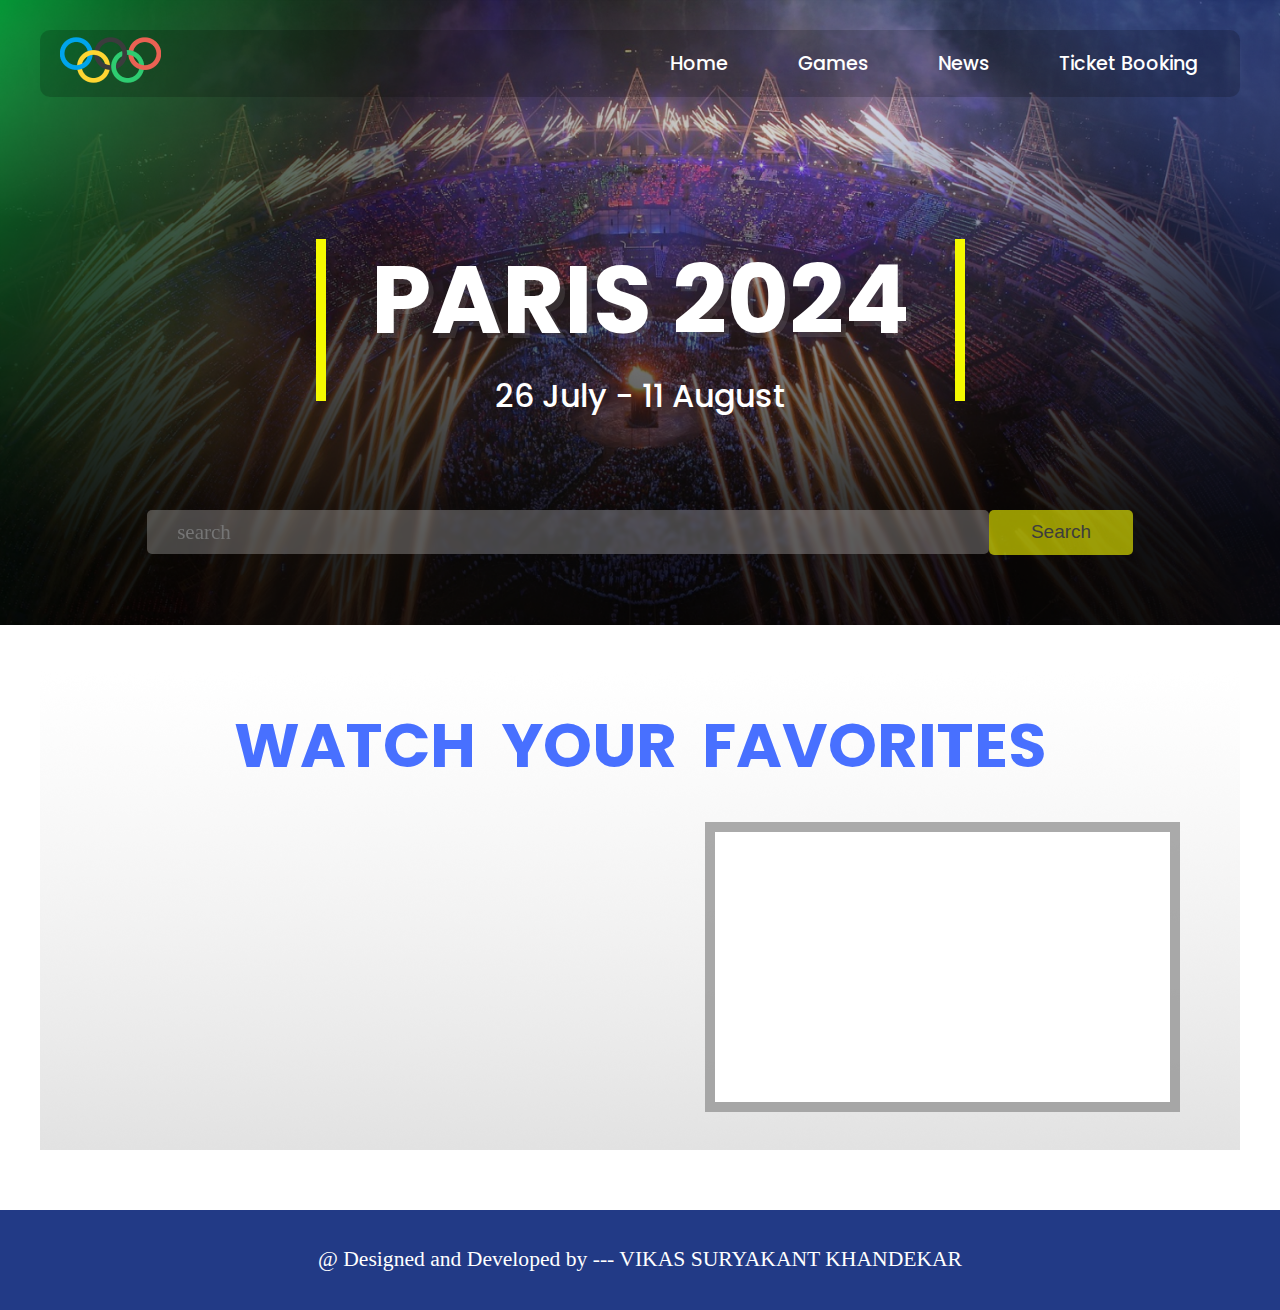
<file: index.html>
<!DOCTYPE html>
<html lang="en">
<head>
    <meta charset="UTF-8">
    <meta name="viewport" content="width=device-width, initial-scale=1.0">
    <title>Document</title>
    <link rel="stylesheet" href="style.css">
    <link rel="stylesheet" href="mobileL.css">
    <link rel="stylesheet" href="mobileS.css">
    <link rel="stylesheet" href="Tablet.css">
    <link rel="stylesheet" href="mobileM.css">  
    
      
</head>
<body>
    
    <div class="hero">
        <nav class="nav-section container flex">
            <div class="website-logo">
                <img class="LogoImg" src="images/Logo.png" alt="home page image">
            </div>

            <div class="menus flex" id="menus">
                <ul class="flex">
                    <li><strong><a class="hover-menu" href="#home">Home</a></strong></li>
                    <li><strong><a class="hover-menu" href="olympic_location_intro.html">Games</a></strong></li>
                    <li><strong><a class="hover-menu" href="Big_news.html">News</a></strong></li>
                    <li><strong><a class="hover-menu" href="Banking.html">Ticket Booking</a></strong></li>
                </ul>
            </div>
            <a href="#" class="nav-toggle hover-menu">
                <img class="Bars" id="menutoggle" src="images/menuBars.png" alt="">
            </a>
        </nav>

        <header>
            <div class="header-section container flex">
                <div class="horizontal-line">
                    <img src="images/H_lineYellow.png" alt="">
                </div>

                <div class="header-text flex">
                    <h1>PARIS 2024</h1>
                    <h2>26 July - 11 August</h2>
                </div>

                <div class="horizontal-line">
                    <img src="images/H_lineYellow.png" alt="">
                </div>
            </div>

            <div class="search-section container flex">
                <div class="search-input">
                    <input type="text" placeholder="search">
                </div>
    
                <div class="search-text ">
                    <input class="search-btn" type="button" name="search-btn" value="Search">
                </div>
            </div>
        </header>
    </div>


  

        <section class="game-section">
            


            <div class="section-two container flex">
                <div class="sec-two-heading flex">
                    <h3> WATCH YOUR FAVORITES </h3>
                </div>
                <div class="corosal container flex">
                <div class="pic-ctn flex">
                    <div class="WYFimg">
                        <img class="WYF" src="images/GettyImages.png" alt="">
                    </div>
                    <div class="WYFimg">
                        <img class="WYF" src="images/wrestling.png" alt="">
                    </div>
                    <div class="WYFimg">
                        <img class="WYF" src="images/pvsindhu.png" alt="">
                    </div>
                    <div class="WYFimg"> 
                        <img class="WYF" src="images/jymnastic.jpg" alt="">
                    </div>
                    <div class="WYFimg">
                        <img class="WYF" src="images/indiamixedrelayteam.png" alt="" >
                    </div>
                    
                </div>
        
        
                <div class="DescriptionPara flex">
        
                    <div class="animatedPara flex ">
                        
                        <p class="para"><b class="Bsize">Tennis</b><br>Lorem, Perferendis illum culpa rerum et. Iure accusantium alias ratione, 
                            quasi quam a possimus rem libero numquam! Velit nesciunt iure, voluptatem
                             molestiae optio itaque nemo architecto minima ad distinctio perspiciatis 
                             voluptates illum at odio veniam. 
                              <br><a href="">read more..</a>
                               </p>
        
                                <p class="para"><b class="Bsize">Wrestling</b><br>Lorem, Perferendis illum culpa rerum et. Iure accusantium alias ratione, 
                                    quasi quam a possimus rem libero numquam! Velit nesciunt iure, voluptatem
                                     molestiae optio itaque nemo architecto minima ad distinctio perspiciatis 
                                     voluptates illum at odio veniam. Earum dolorem obcaecati quas, harum similique
                                      xpedita alias eligendi fuga, 
                                      <br><a href="">read more..</a>
                                         
                                   </p>
        
                                        <p class="para"><b class="Bsize">Badminton</b><br>Lorem, Perferendis illum culpa rerum et. Iure accusantium alias ratione, 
                                            quasi quam a possimus rem libero numquam! Velit nesciunt iure, voluptatem
                                             molestiae optio itaque nemo architecto minima ad distinctio perspiciatis 
                                             voluptates illum at odio veniam. Earum dolorem obcaecati quas, harum similique
                                             expedita alias eligendi fuga, 
                                              <br><a href="">read more..</a>
                                              
                                              
                                            </p>      
                                                
                                                <p class="para"><b class="Bsize">Jymnastic</b><br>Lorem, Perferendis illum culpa rerum et. Iure accusantium alias ratione, 
                                                    quasi quam a possimus rem libero numquam! Velit nesciunt iure, voluptatem
                                                     molestiae optio itaque nemo architecto minima ad distinctio perspiciatis 
                                                     voluptates illum at odio veniam. Earum dolorem obcaecati quas, harum similique
                                                       expedita alias eligendi fuga, 
                                                      <br><a href="">read more..</a>
                                                      
                                                    
                                                    </p>
        
                                                        <p class="para"><b class="Bsize">Relay</b><br>Lorem, Perferendis illum culpa rerum et. Iure accusantium alias ratione, 
                                                            quasi quam a possimus rem libero numquam! Velit nesciunt iure, voluptatem
                                                             molestiae optio itaque nemo architecto minima ad distinctio perspiciatis 
                                                             voluptates illum at odio veniam. Earum dolorem obcaecati quas, harum similique
                                                          expedita alias eligendi fuga, 
                                                             <br> <a href="">read more..</a>
                                                            </p>

                                                          

                    </div>
                    
                </div>
            </div>
            </div>
        </section>

     

        <footer>
            <div class="foot container flex">
            <p>@ Designed and Developed by --- VIKAS SURYAKANT KHANDEKAR</p>
            </div>
        </footer>

   
<script>

    const toggleButton=document.getElementById('menutoggle');
    const navLink=document.getElementById('menus');

    toggleButton.addEventListener('click',()=> {
        navLink.classList.toggle('active');
    })
</script>

</body>
</html>
</file>
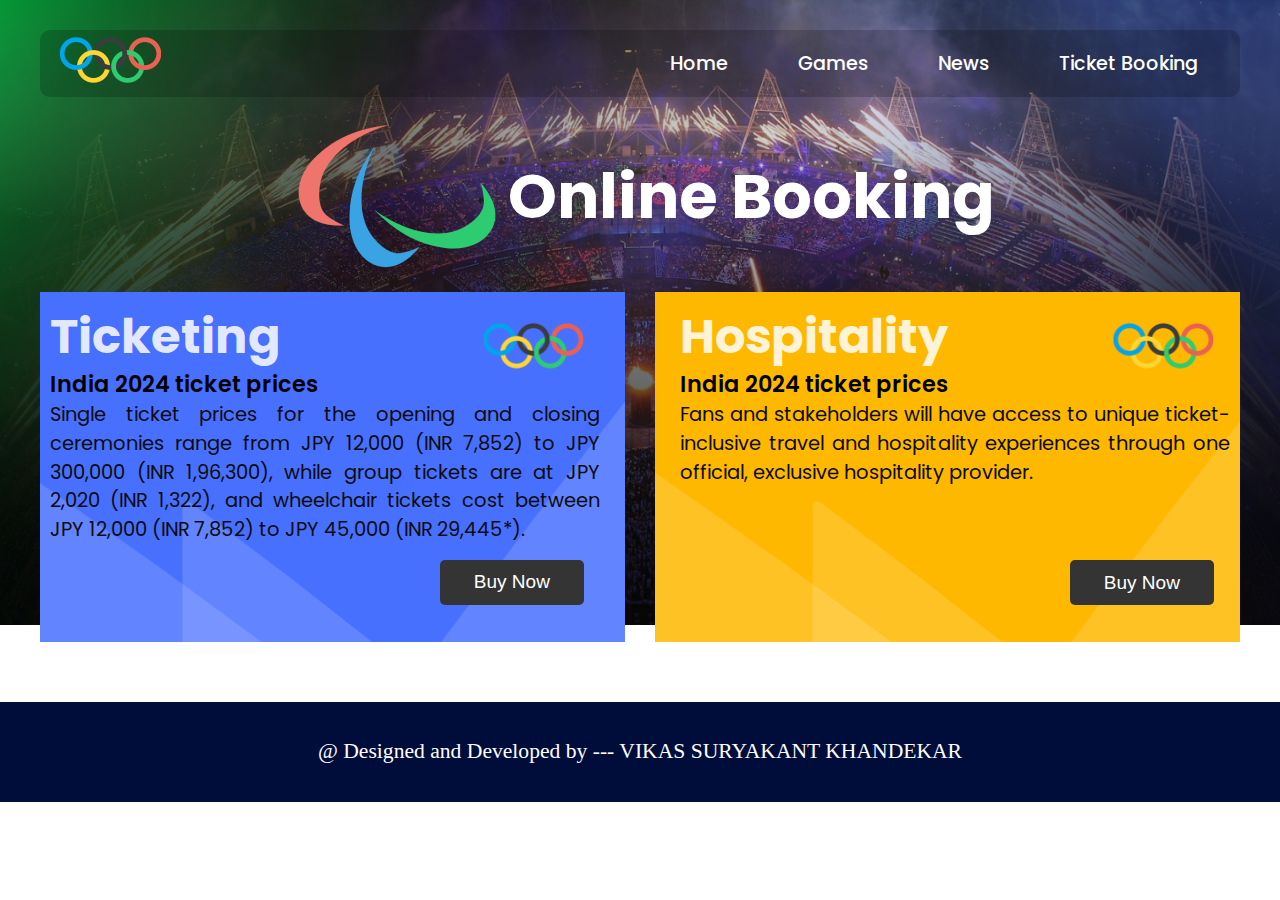
<file: Banking.html>
<!DOCTYPE html>
<html lang="en">
<head>
    <meta charset="UTF-8">
    <meta name="viewport" content="width=device-width, initial-scale=1.0">
    <title>Document</title>
    <link rel="stylesheet" href="BK_CSS.css">
    <link rel="stylesheet" href="mobileL.css">
    <link rel="stylesheet" href="mobileS.css">
    <link rel="stylesheet" href="Tablet.css">
    <link rel="stylesheet" href="mobileM.css">    
</head>
<body>
    
    <div class="hero">
        <nav class="nav-section container flex">
            <div class="website-logo">
                <img class="LogoImg" src="images/Logo.png" alt="home page image">
            </div>

            <div class="menus flex" id="menus">
                <ul class="flex">
                    <li><strong><a class="hover-menu" href="index.html">Home</a></strong></li>
                    <li><strong><a class="hover-menu" href="olympic_location_intro.html">Games</a></strong></li>
                    <li><strong><a class="hover-menu" href="Big_news.html">News</a></strong></li>
                    <li><strong><a class="hover-menu" href="">Ticket Booking</a></strong></li>
                </ul>
            </div>
            <a href="#" class="nav-toggle hover-menu">
                <img class="Bars" id="menutoggle" src="images/menuBars.png" alt="">
            </a>
        </nav>

        
    </div>



        <section class="online-booking">
            <div class="sec-seven container flex">
                <div class="upper-div flex">
                    <img src="images/sub-logo.png" alt="">
                     <h3>Online Booking</h3>
                </div>
                <div class="lower-div flex">
                    <div class="Ticketing flex">
                        <h5> Ticketing </h5>
                        <h2>India 2024 ticket prices</h2>
                        <p>Single ticket prices for the opening and closing ceremonies range 
                            from JPY 12,000 (INR 7,852) to JPY 300,000 (INR 1,96,300), while group tickets are at JPY 2,020 (INR 1,322), and wheelchair tickets cost between JPY 12,000 (INR 7,852) to JPY 45,000 (INR 29,445*).</p>
                            <a href="payment.html">
                                 <input class="Play-btn" type="button" name="search-btn" value="Buy Now">
                            </a>
                        </div>
                    
                    <div class="Hospitality Ticketing flex"> 
                        <h5> Hospitality </h5>
                        <h2>India 2024 ticket prices</h2>
                        <p>Fans and stakeholders will have access to unique ticket-inclusive travel and hospitality experiences through one official, exclusive hospitality provider.</p>
                        <a href="https://hospitalitytravelpackages.paris2024.org/discover/tickets-plus-hospitality/information?utm_source=P24_Web_EN&utm_medium=Hospitality_package&utm_campaign=P24_HP_TKT&utm_id=&utm_content=Website_P24">
                             <input class="Play-btn" type="button" name="search-btn" value="Buy Now">
                        </a>
                    </div>
                </div>
            </div>

        </section>

        <footer>
            <div class="foot container flex">
            <p>@ Designed and Developed by --- VIKAS SURYAKANT KHANDEKAR</p>
            </div>
        </footer>

   
<script>

    const toggleButton=document.getElementById('menutoggle');
    const navLink=document.getElementById('menus');

    toggleButton.addEventListener('click',()=> {
        navLink.classList.toggle('active');
    })
</script>

</body>
</html>
</file>
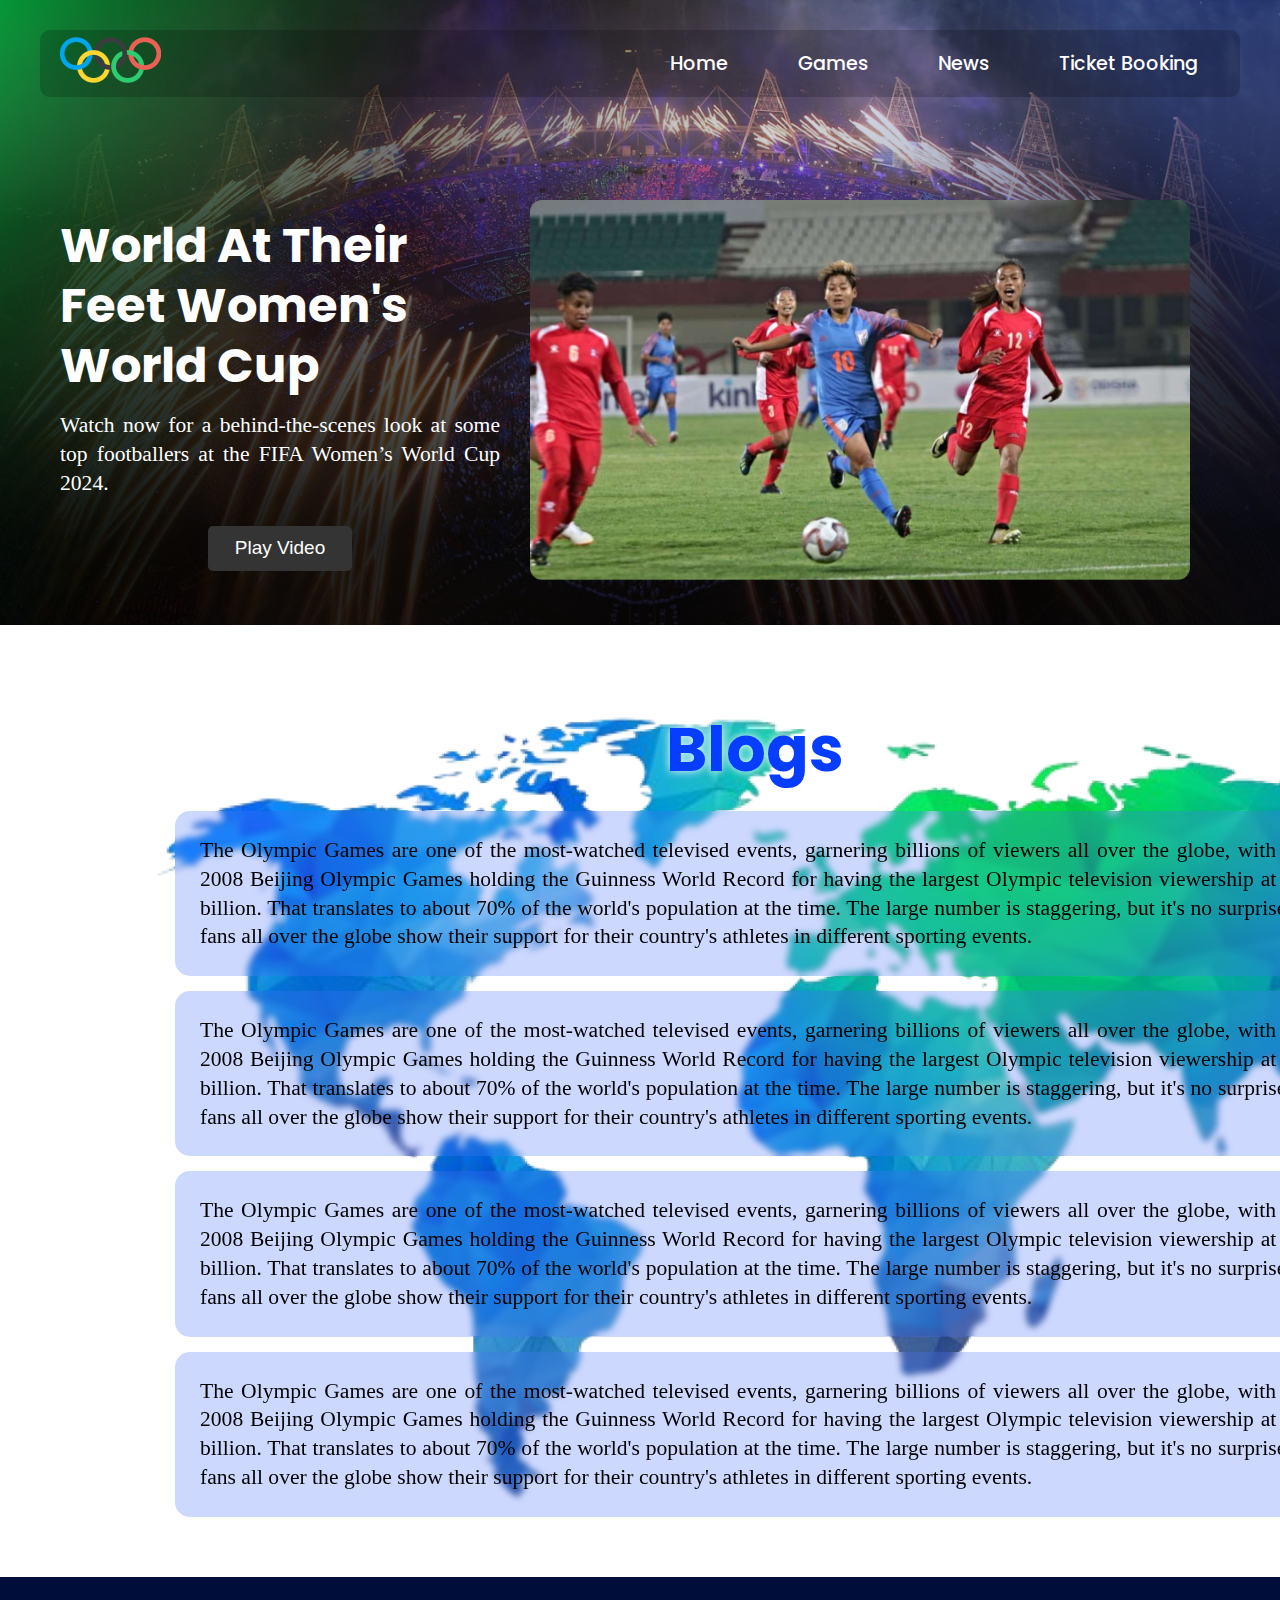
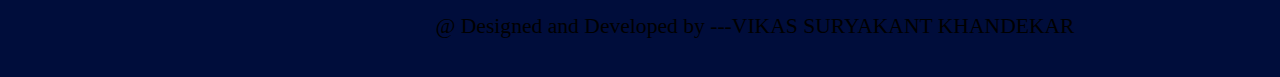
<file: Big_news.html>
<!DOCTYPE html>
<html lang="en">
<head>
    <meta charset="UTF-8">
    <meta name="viewport" content="width=device-width, initial-scale=1.0">
    <title>Document</title>
    <link rel="stylesheet" href="BN_CSS.css">
    <link rel="stylesheet" href="mobileL.css">
    <link rel="stylesheet" href="mobileS.css">
    <link rel="stylesheet" href="Tablet.css">
    <link rel="stylesheet" href="mobileM.css">    
</head>
<body>
    
    <div class="hero">
        <nav class="nav-section container flex">
            <div class="website-logo">
                <img class="LogoImg" src="images/Logo.png" alt="home page image">
            </div>

            <div class="menus flex" id="menus">
                <ul class="flex">
                    <li><strong><a class="hover-menu" href="index.html">Home</a></strong></li>
                    <li><strong><a class="hover-menu" href="olympic_location_intro.html">Games</a></strong></li>
                    <li><strong><a class="hover-menu" href="">News</a></strong></li>
                    <li><strong><a class="hover-menu" href="Banking.html">Ticket Booking</a></strong></li>
                </ul>
            </div>
            <a href="#" class="nav-toggle hover-menu">
                <img class="Bars" id="menutoggle" src="images/menuBars.png" alt="">
            </a>
        </nav>

        
    </div>


  

        <section class="big-news-section">
            <div class="sec-five container flex">
                <div class="left-part flex">
                    <h5>World At Their Feet  Women's World Cup</h5>
                    <p>Watch now for a behind-the-scenes look at some top footballers at the FIFA Women’s World Cup 2024.</p>
                    <a href="https://www.youtube.com/watch?v=wScl8jOH1lk">
                         <input class="Play-btn"  type="button" name="search-btn" value="Play Video">
                        </a>
                </div>
                <div class="right-part"> 
                    <a href="https://www.youtube.com/watch?v=wScl8jOH1lk">
                    <img class="ImageSecFive" src="images/footballIMG.png" alt="">
                    
                </div>
            </div>
        </section>

        <section class="blogs-section">
            <div class="sec-six container flex">
                <div class="first-part">
                    <h3> Blogs </h3>
                </div>
                <div class="msg-box second-part">
                  
                    <p>The Olympic Games are one of the most-watched televised events, 
                        garnering billions of viewers all over the globe, with the 2008 
                        Beijing Olympic Games holding the Guinness World Record for having 
                        the largest Olympic television viewership at 4.7 billion.
                         That translates to about 70% of the world's population at the time.
                         The large number is staggering, but it's no surprise as fans all over
                          the globe show their support for their country's athletes in different
                           sporting events.
                    </p>
                </div>
                <div class="msg-box second-part">
                   
                    <p>The Olympic Games are one of the most-watched televised events, 
                        garnering billions of viewers all over the globe, with the 2008 
                        Beijing Olympic Games holding the Guinness World Record for having 
                        the largest Olympic television viewership at 4.7 billion.
                         That translates to about 70% of the world's population at the time.
                         The large number is staggering, but it's no surprise as fans all over
                          the globe show their support for their country's athletes in different
                           sporting events.
                    </p>
                </div>
                <div class="msg-box second-part">
                   
                    <p>The Olympic Games are one of the most-watched televised events, 
                        garnering billions of viewers all over the globe, with the 2008 
                        Beijing Olympic Games holding the Guinness World Record for having 
                        the largest Olympic television viewership at 4.7 billion.
                         That translates to about 70% of the world's population at the time.
                         The large number is staggering, but it's no surprise as fans all over
                          the globe show their support for their country's athletes in different
                           sporting events.
                    </p>
                </div>
                <div class="msg-box second-part">
                    
                    <p>The Olympic Games are one of the most-watched televised events, 
                        garnering billions of viewers all over the globe, with the 2008 
                        Beijing Olympic Games holding the Guinness World Record for having 
                        the largest Olympic television viewership at 4.7 billion.
                         That translates to about 70% of the world's population at the time.
                         The large number is staggering, but it's no surprise as fans all over
                          the globe show their support for their country's athletes in different
                           sporting events.
                    </p>
                </div>
            </div>
        </section>

    

        <footer>
            <div class="foot container flex">
            <p>@ Designed and Developed by ---VIKAS SURYAKANT KHANDEKAR</p>
            </div>
        </footer>

   
<script>

    const toggleButton=document.getElementById('menutoggle');
    const navLink=document.getElementById('menus');

    toggleButton.addEventListener('click',()=> {
        navLink.classList.toggle('active');
    })
</script>

</body>
</html>
</file>
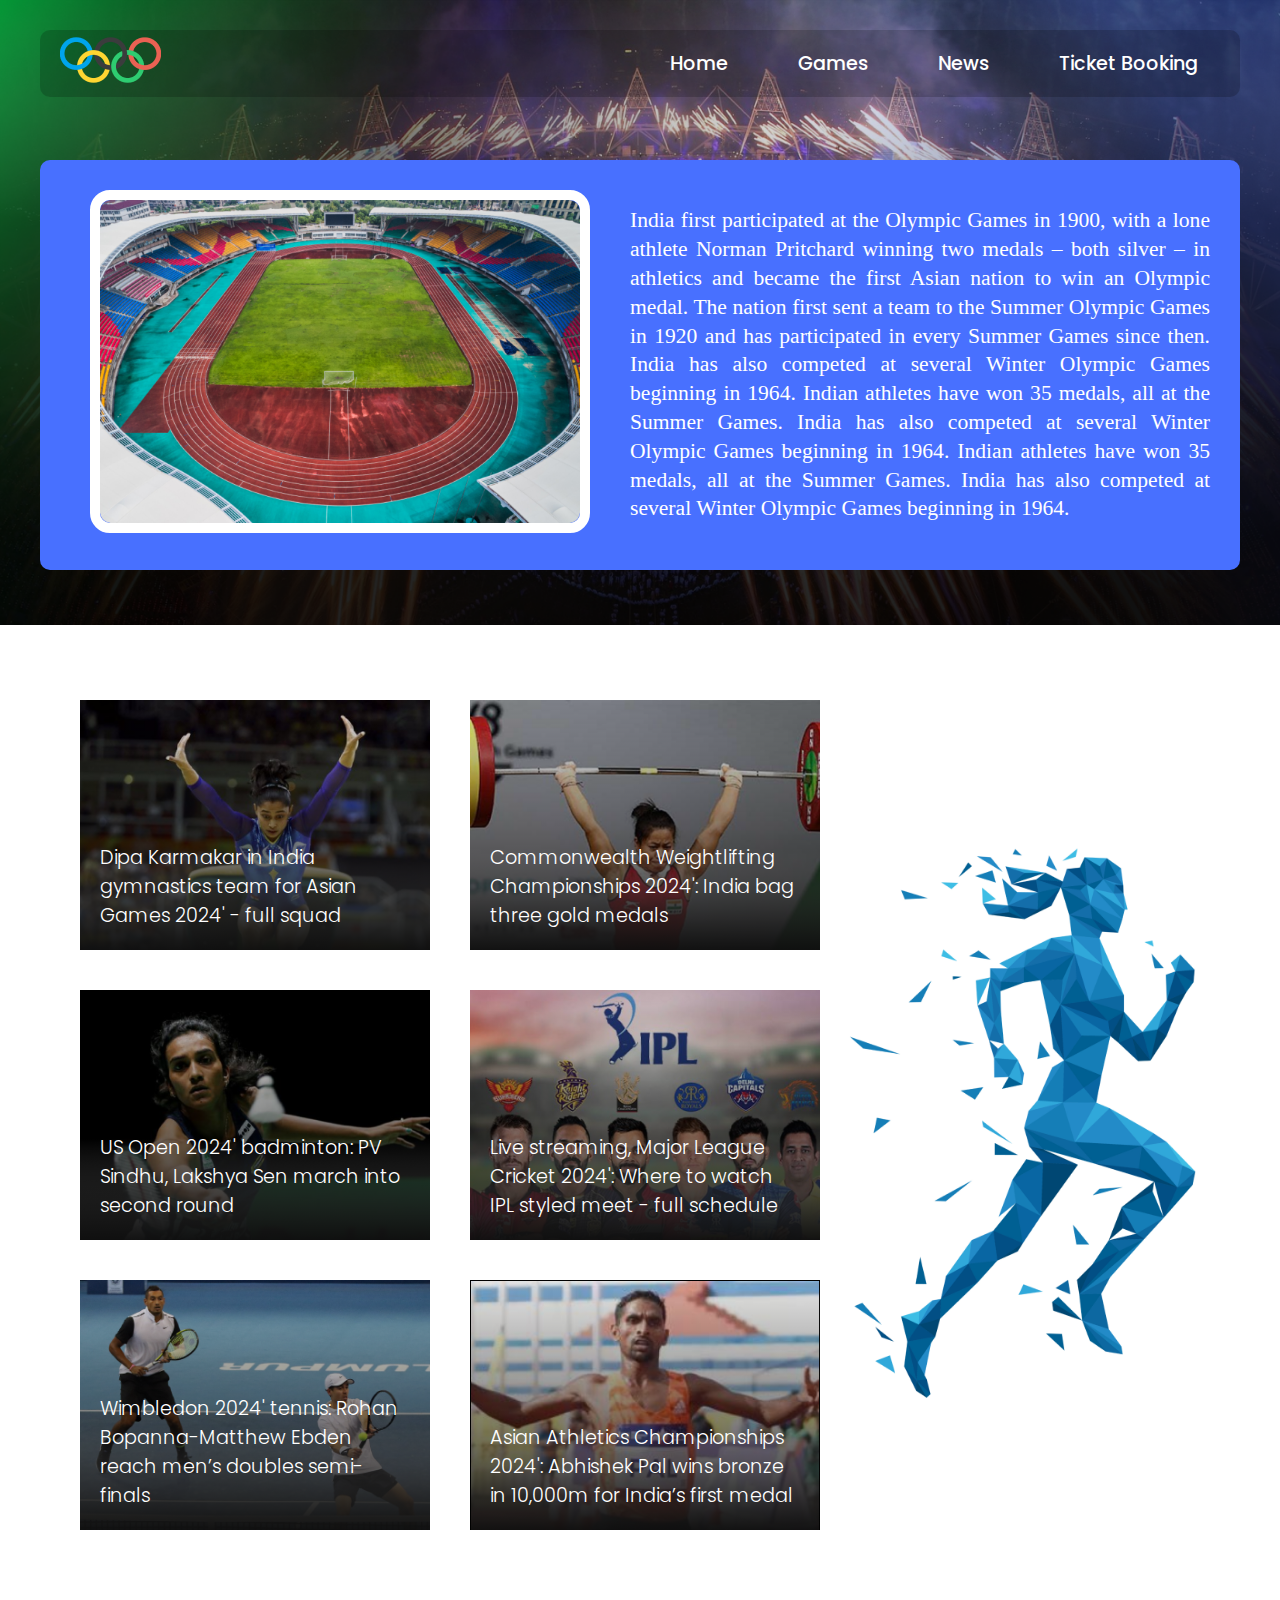
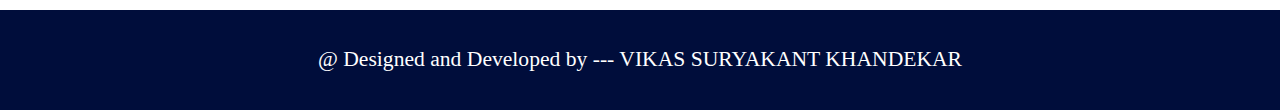
<file: olympic_location_intro.html>
<!DOCTYPE html>
<html lang="en">
<head>
    <meta charset="UTF-8">
    <meta name="viewport" content="width=device-width, initial-scale=1.0">
    <title>Document</title>
    <link rel="stylesheet" href="OLI_CSS.css">
    <link rel="stylesheet" href="mobileL.css">
    <link rel="stylesheet" href="mobileS.css">
    <link rel="stylesheet" href="Tablet.css">
    <link rel="stylesheet" href="mobileM.css">    
</head>
<body>
    
    <div class="hero">
        <nav class="nav-section container flex">
            <div class="website-logo">
                <img class="LogoImg" src="images/Logo.png" alt="home page image">
            </div>

            <div class="menus flex" id="menus">
                <ul class="flex">
                    <li><strong><a class="hover-menu" href="index.html">Home</a></strong></li>
                    <li><strong><a class="hover-menu" href="">Games</a></strong></li>
                    <li><strong><a class="hover-menu" href="Big_news.html">News</a></strong></li>
                    <li><strong><a class="hover-menu" href="Banking.html">Ticket Booking</a></strong></li>
                </ul>
            </div>
            <a href="#" class="nav-toggle hover-menu">
                <img class="Bars" id="menutoggle" src="images/menuBars.png" alt="">
            </a>
        </nav>

        
    </div>



        <section class="olympic-location-intro">
            <div class="sec-three container flex">
                <div class="left-div">
                    <img src="images/Ground.png" alt="">
                </div>
                <div class="right-div">
                    <p>India first participated at the Olympic Games in 1900, with a lone athlete Norman
                        Pritchard winning two medals – both silver – in athletics and became the first 
                        Asian nation to win an Olympic medal. The nation first sent a team to the Summer
                         Olympic Games in 1920 and has participated in every Summer Games since then.
                         India has also competed at several Winter Olympic Games beginning in 1964.
                          Indian athletes have won 35 medals, all at the Summer Games.
                          India has also competed at several Winter Olympic Games beginning in 1964.
                          Indian athletes have won 35 medals, all at the Summer Games.
                          India has also competed at several Winter Olympic Games beginning in 1964.
                   </p>
                </div>
            </div>
        </section>

        <section class="winner-player-section">
            <div class="sec-four container flex">
                    <div class="winner-cards flex">
                        <a href="#" class="example-card">
                            <h4 class="card-text">Dipa Karmakar in India gymnastics team for Asian Games 2024' - full squad</h4>
                        </a>

                        <a href="#" class="example-card">
                            <h4 class="card-text">Commonwealth Weightlifting Championships 2024': India bag three gold medals</h4>
                        </a>

                        <a href="#" class="example-card">
                            <h4 class="card-text">US Open 2024' badminton: PV Sindhu, Lakshya Sen march into second round</h4>
                        </a>

                        <a href="#" class="example-card">
                            <h4 class="card-text">Live streaming, Major League Cricket 2024': Where to watch IPL styled meet - full schedule</h4>
                        </a>

                        <a href="#" class="example-card">
                            <h4 class="card-text">Wimbledon 2024' tennis: Rohan Bopanna-Matthew Ebden reach men’s doubles semi-finals</h4>
                        </a>

                        <a href="#" class="example-card">
                            <h4 class="card-text">Asian Athletics Championships 2024': Abhishek Pal wins bronze in 10,000m for India’s first medal</h4>
                        </a>
                    </div>

                    <div class="women-div">
                        <img src="images/running_women.png" alt="">
                    </div>
            </div>
        </section>



        <footer>
            <div class="foot container flex">
            <p>@ Designed and Developed by --- VIKAS SURYAKANT KHANDEKAR</p>
            </div>
        </footer>

   
<script>

    const toggleButton=document.getElementById('menutoggle');
    const navLink=document.getElementById('menus');

    toggleButton.addEventListener('click',()=> {
        navLink.classList.toggle('active');
    })
</script>

</body>
</html>
</file>
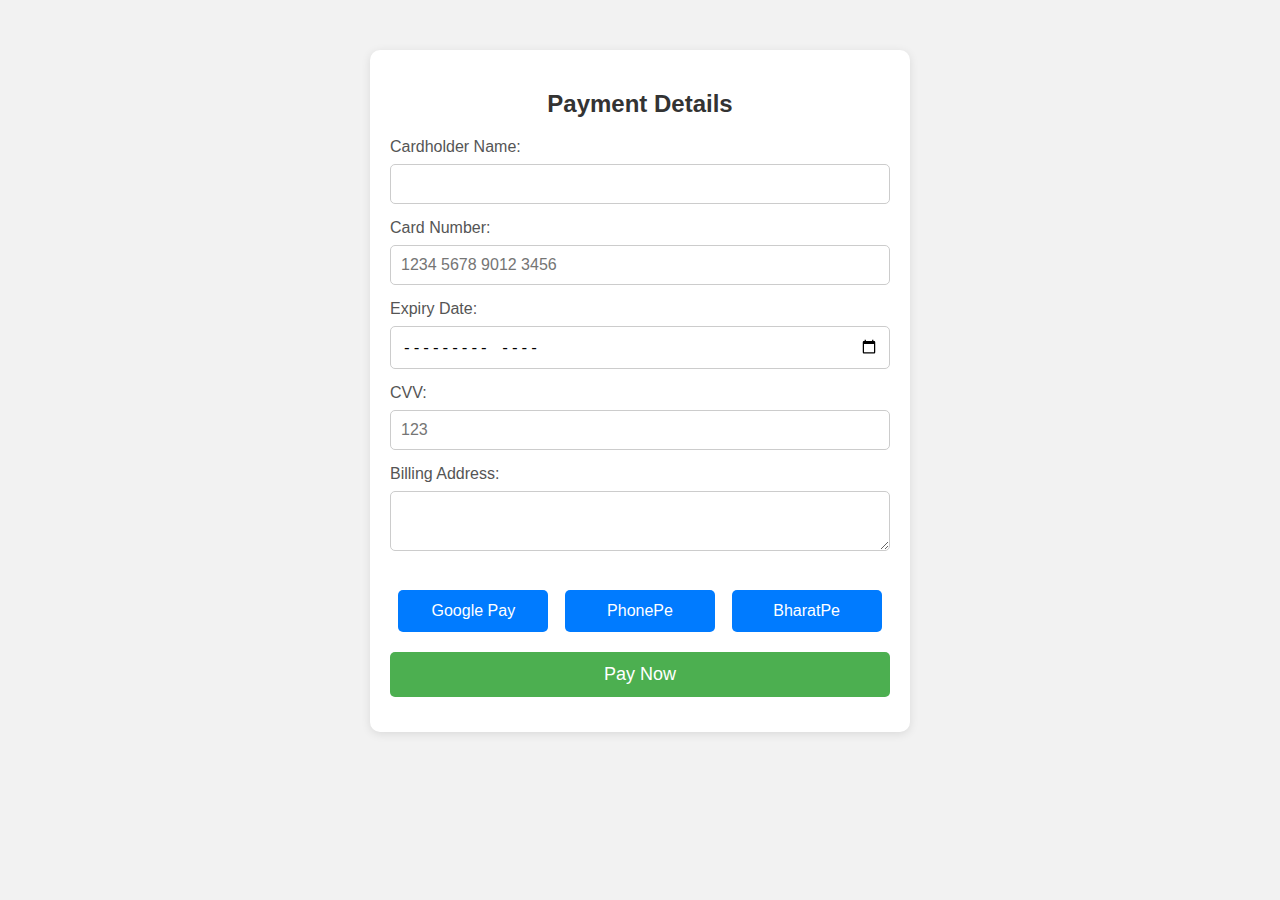
<file: payment.html>
<!DOCTYPE html>
<html lang="en">
<head>
    <meta charset="UTF-8">
    <meta name="viewport" content="width=device-width, initial-scale=1.0">
    <title>Payment Page</title>
    <link rel="stylesheet" href="styles.css"> <!-- Link your existing CSS -->
</head>
<body>
    <div class="payment-container">
        <h2>Payment Details</h2>
        <form id="paymentForm">
            <label for="name">Cardholder Name:</label>
            <input type="text" id="name" name="name" required>

            <label for="cardNumber">Card Number:</label>
            <input type="text" id="cardNumber" name="cardNumber" required maxlength="16" pattern="\d{16}" placeholder="1234 5678 9012 3456">

            <label for="expiryDate">Expiry Date:</label>
            <input type="month" id="expiryDate" name="expiryDate" required>

            <label for="cvv">CVV:</label>
            <input type="text" id="cvv" name="cvv" required maxlength="3" pattern="\d{3}" placeholder="123">

            <label for="billingAddress">Billing Address:</label>
            <textarea id="billingAddress" name="billingAddress" required></textarea>

            <!-- Payment Methods Section -->
            <div class="payment-methods">
                <button type="button" id="gpay">Google Pay</button>
                <button type="button" id="phonepe">PhonePe</button>
                <button type="button" id="bharatpe">BharatPe</button>
            </div>

            <button type="submit">Pay Now</button>
        </form>
        <p id="errorMsg" style="color:red;"></p>
    </div>

    <script src="validation.js"></script> <!-- External JS File -->
</body>
</html>
</file>
<file: style.css>
@import url('https://fonts.googleapis.com/css2?family=Poppins:wght@200;300;400;500;600;700&display=swap');

*{
    margin:0;
    padding: 0;
    box-sizing: border-box;
}

:root{
    --primary-text-color:#ffffff;
    --secondary-text-color:#000000;
    --sub-text-color:#484848;
    --section-front-title:#4870FF;
    --section-BG-title:#ffb70092;
    --button-color:#FFB800;
    --padding-inline-section:20px
}

body{
    font-family: 'Poppins', sans-serif;
    color:var(--secondary-text-color);
}

h1{
    font-size: 6rem;
    color: #ffffff;
    text-shadow: 5px 5px #b5b5b528;
}

h2{
    font-size: 2rem;
    color: #ffffff;
    font-weight: 500;
}

h3{
    font-size: 3.9rem;
    color: var(--section-front-title);
    font-weight: 700;
}
h4{
    font-size: 1.2rem;
    color: #ffffff;
    font-weight: 300;
}

h5{
    font-size: 3rem;
    color: #000000df;
    font-weight: 700;
    line-height: 60px;
    font-family: 'Poppins', sans-serif;
}

.small-bold-text{
    font-size: 1rem;
    font-weight:700;
}

p{
    font-family:'Times New Roman', Times, serif;
    font-size: 1.35rem;
    color:#ffffff;
    line-height: 1.8rem;
    text-align: justify;
}

a{
    text-decoration: none;
    display: inline-block;
}
ul{
    list-style: none;
    font-size: 1.2rem;
   
}

.flex{
    display: flex;
    align-items: center;
}

.container{
    max-width: 1200px;
    margin-inline: auto;
    overflow: hidden;
    /* background-color: #180707c2; */
    padding-inline:var(--padding-inline-section) ;
} 

.hover-menu{
  
    color: var(--primary-text-color);
    font-weight: 500;
    transition: 0.2s ease-in-out;
}

.hover-menu:hover{
    color: #f5f900;
    border-bottom:3px solid #f5f900;
   
}

.nav-toggle{
    display: none;
}
.hero{
    background-image: url(images/imgmain.png);
    /* background-color: #4870FF; */
    background-size: 100%;
    height: 660px;
    background-repeat: no-repeat;
}

.nav-section{
    justify-content: space-between;
    top: 30px;
    position: relative;
    background-color: #0000002f;
    border-radius: 10px;
}

.website-logo{
    width: 50px;
}

.menus{
    flex-basis:730px ;
}
.menus ul{
    margin-left: 180px;
    justify-content: end;
    gap: 70px;
}

header{
    margin-top: 160px;
}

.header-section{
    gap: 45px;
    justify-content: center;
}

.horizontal-line img{
    width: 10px;
}

.header-text{
    flex-direction: column;
  
}


.search-section{
    justify-content: center;
    margin-top: 7%;
}

.search-input input {
    width: 842px;
    height: 44px;
    border: none;
    padding-left: 30px;
    font-size: 21px;
    font-family:'Times New Roman', Times, serif;
    color: #ffffff;
    background: rgba(255, 255, 255, 0.251);
    border-radius: 5px;
    backdrop-filter: blur(2px)
}

.search-btn{
    width: 143.7px;
    height: 45px;
    background: #f5f9009a;
    color: rgb(61, 61, 61);
    font-size: 19px;
    border: none;
    font-weight: 500;
    border-radius: 5px;
    word-wrap: break-word;
    cursor: pointer;
}
.search-btn:hover{
    color: rgb(22, 22, 22);
    background-color:#f5f900;
    /* border: 1px solid #ffffff; */
}

/* Section 2 */
.game-section{
  margin-top: 10px;
}
.section-two{
  flex-direction: column;
  row-gap: 30px;
  height: 480px;
  /* background-color: #000000; */
  justify-content: center;
  background-image: url(images/WtchURfavBox1.png);
}

.sec-two-heading{
  word-spacing: 12px;
}    
/* 
.WYFimg:nth-child(1) {
  background-image: url(images/GettyImages.png);
}

.WYFimg:nth-child(2) {
  background-image: url(images/wrestling.png);
}
.WYFimg:nth-child(3) {
  background-image: url(images/pvsindhu.png);
}
.WYFimg:nth-child(4) {
  background-image: url(images/jymnastic.jpg);
}
.WYFimg:nth-child(5) {
  background-image: url(images/indiamixedrelayteam.png);
} */
  .pic-ctn {
      width: 100vw;
      height: 200px;
    }
    .Bsize{
      font-size: 1.8rem;

    }
  
    .aTag{
      justify-content: end;
      color: #000000;
    }
    
    @keyframes display {
      0% {
        transform: translateX(200px);
        opacity: 0;
      }
      1% {
        transform: translateX(0);
        opacity: 1;
      }
      20% {
        transform: translateX(0);
        opacity: 1;
      }
      21% {
        transform: translateX(-200px);
        opacity: 0;
      }
  
      25% {
        transform: translateX(-200px);
        opacity: 0;
      }
      30% {
        transform: translateX(-200px);
        opacity: 0;
      }
      60% {
        transform: translateX(-300px);
        opacity: 0;
      }
    }
  
    .corosal{
      height: 300px;
      justify-content:space-evenly;
    }
     
    .pic-ctn {
      position: relative;
      width: 100vw;
      height: 300px;
      margin-right: 20px;
      margin-top: 0vh;
    }
    
    
    .pic-ctn >.WYFimg {
      position: absolute;
      top: 0;
      left: calc(20% - 100px);
      opacity: 0;
      animation: display 170s infinite;
    }
    
    .WYFimg .WYF{
      width: 530px;
      height: 290px;
    }

    .WYFimg:nth-child(1) {
      animation-delay: 1s;
    }
    .WYFimg:nth-child(2) {
      animation-delay: 34s;
    }
    .WYFimg:nth-child(3) {
      animation-delay: 68s;
    }
    .WYFimg:nth-child(4) {
      animation-delay: 102s;
    }
    .WYFimg:nth-child(5) {
      animation-delay: 136s;
    }
     /*
   .WYFimg:nth-child(6) {
      animation-delay: 170s;
    }
     
    .WYFimg:nth-child(7) {
      animation-delay: 204s;
    }
   */
    .DescriptionPara{
      width: 500px;
      align-items: center;
      height: 290px;
      margin-right: 60px;
      margin-top: -10px;
      background-color: rgba(149, 148, 148, 0.788);
    }
  
    .animatedPara{
      position: relative;
      width: 455px;
      height: 270px;
      margin: 10px;
      background-color: rgb(255, 255, 255);
  
    }
    .para{
      font-size: 1.28rem;
      padding: 25px 20px;

      text-align: justify;
      width: 460px;
      color: #000000;
    }
  
    
    .animatedPara > .para {
      position: absolute;
      top: -20px;
      left: calc(30% - 135px);
      opacity: 0;
      animation: display 170s infinite;
    }
  
  
    .para:nth-child(1) {
      animation-delay: 1s;
    }
    .para:nth-child(2) {
      animation-delay: 34s;
    }
    .para:nth-child(3) {
      animation-delay: 68s;
    }
    .para:nth-child(4) {
      animation-delay: 102s;
    }
    .para:nth-child(5) {
      animation-delay: 136s;
    }
    .para:nth-child(6) {
      animation-delay: 170s;
    }
    /* 
    .para:nth-child(7) {
      animation-delay: 204s;
    } */


    footer{
        height: 100px;
        margin-top: 60px;
        
        background-color: #223a86;
    }

    .foot{
        flex-direction: column;
        justify-content:center;
    }

    .foot p{
        margin-top: 35px;
    }
</file>
<file: mobileL.css>
@media screen and (max-width: 425px){

    .hero{
        height: 180px;
    }

    .nav-toggle{
        display: block;
        margin-right: px;
    }

    .nav-section{
        top:0px;
        margin-left:0px;
        border-radius: 0px;
        background-color: #ffffffdf;
        height: 25px;
        overflow:initial;
        position: sticky;
    }

    .Bars{
        width: 20px;
        height: 20px;
        padding-top: 5px;
    }

    .menus{
        top: 25px;
        margin-left:-390px;
        position: absolute;
        display: flex;
        background-color: white;
        width: 80%;
        padding: 10px;
        z-index: 5;
        align-items: start;
        transition: 0.2s ease-in-out;
        justify-content: center;
        
        /* display: none; */
        /* flex-direction: column; */
    }

    .menus.active{
        margin-left:-20px;
    }
    
    .menus ul{
        flex-direction: column;
        row-gap: 1px;
        align-items: start;
        margin-left: 10px;
        margin-right: 30px;
        
    }
    .hover-menu{
        font-size: 0.9rem;
        justify-content: start;
        color: #000000;
        
    }

   
    .LogoImg{
        padding-top: 7px;
        width: 36px;
        height: 28px;
    }

    header{
        margin-top: 23px;
    }
    .header-text h1{
        font-size: 2.2rem;
        color: #ffffff;
        text-shadow: 5px 5px #b5b5b528;
    }

    .horizontal-line img{
       display: none;
    }

    .header-text h2{
        font-size: 1rem;
        color: #ffffff;
        font-weight: 500;
    }

    .search-section{
        justify-content: center;
        margin-top: 15px;
    }
    .search-input input {
        width: 200px;
        height: 14px;
        border: none;
        padding-left: 15px;
        font-size: 8px;
        border-radius: 2px;
        backdrop-filter: blur(1px)
    }

    .search-btn{
        width: 40px;
        height: 14px;
        font-size: 8px;
        font-weight: 500;
        border-radius: 2px;
    }

    /* Sec 2 */

    .game-section{
        margin-top: 20px;
    }
    h3{
        font-size: 1.2rem;
        color: var(--section-front-title);
        font-weight: 700;
    }
    .section-two{
        flex-direction: column;
        row-gap: 10px;
        /* background-color: #000000; */
        justify-content: center;
        width: 100%;
        height: 500px;
        background-image: url(images/WtchURfavBox1.png);
    }
    
    .sec-two-heading{
        word-spacing: 3px;
    } 
    .pic-ctn {
        width: 100vw;
        height: 200px;
        margin-top: 250px;
        background-size: cover;
      }
      .Bsize{
        font-size: 1.1rem;

      }
    
      .aTag{
        justify-content: end;
        color: #000000;
      }
      
      @keyframes display {
        0% {
          transform: translateX(100px);
          opacity: 0;
        }
        1% {
          transform: translateX(0);
          opacity: 1;
        }
        20% {
          transform: translateX(0);
          opacity: 1;
        }
        21% {
          transform: translateX(-100px);
          opacity: 0;
        }
    
        25% {
          transform: translateX(-100px);
          opacity: 0;
        }
        30% {
          transform: translateX(-100px);
          opacity: 0;
        }
        60% {
          transform: translateX(-200px);
          opacity: 0;
        }
      }
      
      .corosal{
        height: 540px;
        width: 350px;
        margin-top: 0px;
        justify-content:space-evenly;
        flex-direction: column;
        gap: 80px;
      }
       
      .pic-ctn {
        position: relative;
        width: 300px;
        height: 350px;
        margin-right: -45px;
        margin-top: -35px;
        margin-bottom: 30px;
        
      }
      
      
      .pic-ctn >.WYFimg {
        position: absolute;
        top: 0;
        left: calc(20% - 100px);
        opacity: 0;
        animation: display 238s infinite;
      }
      
      .WYFimg .WYF{
        margin-top: 105px;
        width: 336px;
        height: 180px;
    }

      .WYFimg:nth-child(1) {
        animation-delay: 1s;
      }
    
      .WYFimg:nth-child(2) {
        animation-delay: 34s;
      }
      .WYFimg:nth-child(3) {
        animation-delay: 68s;
      }
      .WYFimg:nth-child(4) {
        animation-delay: 102s;
      }
      .WYFimg:nth-child(5) {
        animation-delay: 136s;
      }
      .WYFimg:nth-child(6) {
        animation-delay: 170s;
      }
      .WYFimg:nth-child(7) {
        animation-delay: 204s;
      }
      .DescriptionPara{
        width: 340px;
        align-items: center;
        height: 230px;
        margin-bottom: 90px;
        margin-top: 200px;
        margin-right: 0px;
        background-color: rgba(149, 148, 148, 0.241);
      }
    
      .animatedPara{
        position: relative;
        /* width: 455px; */
        height: 250px;
        overflow: hidden;
        margin-right: -95px;
        margin: 10px;
        background-color: rgb(255, 255, 255);
    
      }
      .para{
        font-size: 1rem;
        padding: 29px 0px 0px 10px;
        line-height:18px;
        margin-left: 45px;
        text-align: justify;
        width: 280px;
        color: #000000;
      }
    
      
      .animatedPara > .para {
        position: absolute;
        top: -20px;
        left: calc(30% - 135px);
        opacity: 0;
        animation: display 238s infinite;
      }
    
    
      .para:nth-child(1) {
        animation-delay: 1s;
      }
      .para:nth-child(2) {
        animation-delay: 34s;
      }
      .para:nth-child(3) {
        animation-delay: 68s;
      }
      .para:nth-child(4) {
        animation-delay: 102s;
      }
      .para:nth-child(5) {
        animation-delay: 136s;
      }
      .para:nth-child(6) {
        animation-delay: 170s;
      }
      .para:nth-child(7) {
        animation-delay: 204s;
      }
         /* Section 3 */
    .olympic-location-intro{
        margin-top: 30px;
    }

    .sec-three{
        background-color:#4870FF;
        flex-direction: column;
        border-radius: 0px;
    }

    .left-div img{
        width:320px;
        margin: 30px 30px 10px 30px;
        border:8px solid #ffffff;
        border-radius: 15px;
    }

    .right-div p{
        padding: 5px 13px 13px 13px;
        font-size: 1.1rem;
    }

    
    /* Sec 4 */

    .winner-player-section{
        margin-top: 25px;
    }

    .sec-four {
        flex-direction: column;        
        
    }

    .winner-cards{

        justify-content:space-around;
    }
    .example-card{
        width:300px;
        min-height: 160px;
        margin: 10px;
    }

    .card-text{
        bottom: 10px;
        text-align: center;
        font-size: 1rem;
        color: #ffffff;
        line-height: 20px;
    }

    .women-div img{
        display: none;
    }

    .example-card:hover{
        box-shadow: 0 0 20px #888888;
    }

     /* Section 5 */

     h5{
        font-size: 2rem;
        color: #000000df;
        font-weight: 700;
        line-height: 40px;
        font-family: 'Poppins', sans-serif;
    }
     .big-news-section{

        margin-top: 20px;
    }

    .sec-five{
        gap: 30px;
        flex-direction: column;
        margin: 10px;
        /* background-color: #4870FF; */
    }

    .left-part {
        flex-direction: column;
        row-gap: 1px;
    }

    .left-part p{
       text-align: justify;
       color: #000000 !important;
       font-size: 1rem;
       line-height: 22px;
    }

    .right-part img{
        width: 346px;
        height: 195px;
        margin-top: -5px;
    }
    .Play-btn{
        width: 260px;
        height: 30px;
        font-size: 14px;
        margin-top: 13px;
        font-weight: 500;
        /* transition: 0.1s ease-in; */
    
    }

    /* Section six */

    .blogs-section{
        margin-top: 20px;

    }

    .sec-six{
        /* background-color: #000000; */
        flex-direction: column;
        row-gap: 15px;
        background-image: none;
    }

    .first-part h3{
        font-size: 2rem;
     
    }

    .msg-box{
        background-color: #4870ff79;;
        border-radius: 10px;
        position: relative;
        width: 94%;
    }

    .second-part h2{
        font-size: 1.3rem;
        color: #000000;
        font-weight: 600;
    }

    .second-part p{
       color:#000000 ;
       font-size: 1.1rem;
       
    }

    /* Section 7 */
    .online-booking{
        margin-top: 25px;
    }

    .lower-div{
    margin-top: 10px;
    }

    .upper-div h3{
       flex-direction: row;
       font-size: 2rem;
       font-weight: 700;
    }
    .upper-div img{
        width: 70px;
    }

    .lower-div{
        /* margin-top: 10px; */
        flex-direction: column;
        justify-content:space-evenly;
        gap: 30px;  
    } 

    .Ticketing{
       width: 100%;
       flex-direction: column;
       height: 100%;
       padding: 20px;
       
    
    }

    .Ticketing h5{
        color: #ffffffdd;
        font-size: 1.7rem;
       
    }


    .Ticketing p{
        color: #0c0c0c;
        font-family: poppins, sans-serif;
       font-weight: 400;
       font-size: 1rem;
    }

    .Ticketing h2{
        font-size: 1.2rem;
        color: #000000c6;
        font-weight: 600;
    }
    
    .Ticketing input {
        margin-left:35px;
        margin-top: 20px;
        padding: 10px;
    }

    footer{
        height: 100px;
        margin-top: 30px;
        background-color: #000d3b;
    }

    .foot{
        flex-direction: column;
        justify-content:center;
    }

    .foot p{
        margin-top: 36px;
        font-size: 1rem;
        text-align: center;
    }



}
</file>
<file: mobileS.css>
@media screen and (max-width: 320px){

    .hero{
        height: 180px;
    }

    .nav-toggle{
        display: block;
        margin-right: px;
    }

    .nav-section{
        top:0px;
        margin-left:0px;
        border-radius: 0px;
        background-color: #ffffffdf;
        height: 25px;
        overflow:initial;
        position: sticky;
    }

    .Bars{
        width: 16px;
        height: 16px;
        padding-top: 5px;
    }

    .menus{
        top: 25px;
        margin-left:-270px;
        position: absolute;
        display: flex;
        z-index: 5;
        background-color: white;
        width: 80%;
        align-items: start;
        transition: 0.2s ease-in-out;
        justify-content: center;
        
        /* display: none; */
        /* flex-direction: column; */
    }

    .menus.active{
        margin-left:-20px;
    }
    
    .menus ul{
        flex-direction: column;
        row-gap: 1px;
        align-items: start;
        margin-left: 10px;
        margin-right: 30px;
        
    }
    .hover-menu{
        font-size: 0.9rem;
        justify-content: start;
        color: #000000;
        
    }

   
    .LogoImg{
        padding-top: 7px;
        width: 32px;
        height: 24px;
    }

    header{
        margin-top: 38px;
    }
    .header-text h1{
        width: 200px;
        font-size: 1rem;
        color: #ffffff;
        text-shadow: 5px 5px #b5b5b528;
    }

    .horizontal-line img{
       display: none;
    }

    .header-text h2{
        font-size: 0.7rem;
        color: #ffffff;
        font-weight: 500;
    }

    .search-section{
        justify-content: center;
        margin-top:-5px;
        z-index: 2;
    }
    .search-input input {
        width: 200px;
        height: 14px;
        border: none;
        padding-left: 15px;
        font-size: 8px;
        border-radius: 2px;
        backdrop-filter: blur(1px)
    }

    .search-btn{
        width: 40px;
        height: 14px;
        font-size: 8px;
        font-weight: 500;
        border-radius: 2px;
    }

    /* Sec 2 */

    .game-section{
        margin-top: -12px;
    }
    h3{
        font-size: 1.2rem;
        color: var(--section-front-title);
        font-weight: 700;
    }
    .section-two{
        flex-direction: column;
        row-gap: 10px;
        /* background-color: #000000; */
        justify-content: center;
        width: 95%;
        height: 500px;
        background-image: url(images/WtchURfavBox1.png);
    }
    
    .sec-two-heading{
        word-spacing: 3px;
    } 
    .pic-ctn {
        width: 100vw;
        height: 200px;
        margin-top: 250px;
        background-size: cover;
      }
      .Bsize{
        font-size: 1.1rem;

      }
    
      .aTag{
        justify-content: end;
        color: #000000;
      }
      
      @keyframes display {
        0% {
          transform: translateX(100px);
          opacity: 0;
        }
        1% {
          transform: translateX(0);
          opacity: 1;
        }
        20% {
          transform: translateX(0);
          opacity: 1;
        }
        21% {
          transform: translateX(-100px);
          opacity: 0;
        }
    
        25% {
          transform: translateX(-100px);
          opacity: 0;
        }
        30% {
          transform: translateX(-100px);
          opacity: 0;
        }
        60% {
          transform: translateX(-200px);
          opacity: 0;
        }
      }
      
      .corosal{
        height: 850px;
        width: 300px;
        margin-top: 0px;
        justify-content:space-evenly;
        flex-direction: column;
        gap: 50px;
      }
       
      .pic-ctn {
        position: relative;
        width: 240px;
        height: 350px;
        margin-right: -45px;
        margin-top: -35px;
        margin-bottom: 30px;
        
      }
      
      
      .pic-ctn >.WYFimg {
        position: absolute;
        top: 0;
        left: calc(20% - 100px);
        opacity: 0;
        animation: display 238s infinite;
      }
      
      .WYFimg .WYF{
        margin-top: 50px;
        width: 260px;
        height: 160px;
    }

      .WYFimg:nth-child(1) {
        animation-delay: 1s;
      }
    
      .WYFimg:nth-child(2) {
        animation-delay: 34s;
      }
      .WYFimg:nth-child(3) {
        animation-delay: 68s;
      }
      .WYFimg:nth-child(4) {
        animation-delay: 102s;
      }
      .WYFimg:nth-child(5) {
        animation-delay: 136s;
      }
      .WYFimg:nth-child(6) {
        animation-delay: 170s;
      }
      .WYFimg:nth-child(7) {
        animation-delay: 204s;
      }
    
      .DescriptionPara{
        width: 261px;
        align-items: center;
        height: 400px;
        margin-bottom: 50px;
        margin-top: 140px;
        margin-right: 39px;
        background-color: rgba(149, 148, 148, 0.241);
      }
    
      .animatedPara{
        position: relative;
        width: 455px;
        height: 250px;
        overflow: hidden;
        margin: 10px;
        background-color: rgb(255, 255, 255);
    
      }
      .para{
        font-size: 1rem;
        padding: 29px 3px 10px 10px;
        line-height:18px;
        margin-left: 59px;
        text-align: justify;
        
        width: 240px;
        color: #000000;
      }
    
      
      .animatedPara > .para {
        position: absolute;
        top: -20px;
        left: calc(30% - 135px);
        opacity: 0;
        animation: display 238s infinite;
      }
    
    
      .para:nth-child(1) {
        animation-delay: 1s;
      }
      .para:nth-child(2) {
        animation-delay: 34s;
      }
      .para:nth-child(3) {
        animation-delay: 68s;
      }
      .para:nth-child(4) {
        animation-delay: 102s;
      }
      .para:nth-child(5) {
        animation-delay: 136s;
      }
      .para:nth-child(6) {
        animation-delay: 170s;
      }
      .para:nth-child(7) {
        animation-delay: 204s;
      }
         /* Section 3 */
    .olympic-location-intro{
        margin-top: 25px;
    }

    .sec-three{
        background-color:#4870FF;
        flex-direction: column;
        border-radius: 0px;
    }

    .left-div img{
        width:250px;
        margin: 30px 30px 10px 30px;
        border:8px solid #ffffff;
        border-radius: 15px;
    }

    .right-div p{
        padding: 0px 10px 10px 10px;
        font-size: 1rem;
    }

    
    /* Sec 4 */

    .winner-player-section{
        margin-top: 25px;
    }

    .sec-four {
        flex-direction: column;        
        
    }

    .winner-cards{

        justify-content:space-around;
    }
    .example-card{
        width:260px;
        min-height: 150px;
        margin: 10px;
    }

    .card-text{
        bottom: 10px;
        text-align: center;
        font-size: 0.9rem;
        color: #ffffff;
        line-height: 20px;
    }

    .women-div img{
        display: none;
    }

    .example-card:hover{
        box-shadow: 0 0 20px #888888;
    }

     /* Section 5 */

     h5{
        font-size: 1.4rem;
        color: #000000df;
        font-weight: 700;
        line-height: 40px;
        font-family: 'Poppins', sans-serif;
    }
     .big-news-section{

        margin-top: 15px;
    }

    .sec-five{
        gap: 30px;
        flex-direction: column;
        margin: 10px;
        /* background-color: #4870FF; */
    }

    .left-part {
        flex-direction: column;
        row-gap: 1px;
    }

    .left-part p{
       text-align: justify;
       color: #000000 !important;
       font-size: 1rem;
       line-height: 22px;
    }

/* 
    .left-part h5{
        line-height:65px;
        color: #000000 !important;
     } */

    .right-part img{
        width: 260px;
        height: 150px;
        margin-top: -5px;
    }
    .Play-btn{
        width: 260px;
        height: 30px;
        font-size: 14px;
        margin-top: 13px;
        font-weight: 500;
        /* transition: 0.1s ease-in; */
    
    }

    /* Section six */

    .blogs-section{
        margin-top: 20px;

    }

    .sec-six{
        /* background-color: #000000; */
        flex-direction: column;
        row-gap: 15px;
        background-image: none;
    }

    .first-part h3{
        font-size: 1.6rem;
     
    }

    .msg-box{
        background-color: #4870ff79;;
        border-radius: 10px;
        position: relative;
        width: 94%;
    }

    .second-part h2{
        font-size: 1.2rem;
        color: #000000;
        font-weight: 600;
    }

    .second-part p{
       color:#000000 ;
       font-size: 1rem;
       
    }

    /* Section 7 */
    .online-booking{
        margin-top: 25px;
    }

    .lower-div{
    margin-top: 10px;
    }

    .upper-div{
       gap: 10px;
    }
    .upper-div h3{
       flex-direction: row;
       font-size: 1.6rem;
    }
    .upper-div img{
        width: 70px;
        margin-left: 30px;
    }

    .lower-div{
        /* margin-top: 10px; */
        flex-direction: column;
        justify-content:space-evenly;
        gap: 30px;  
    } 

    .Ticketing{
       width: 100%;
       flex-direction: column;
       height: 100%;
       padding: 20px;
       
    
    }

    .Ticketing h5{
        color: #ffffffdd;
        font-size: 1.4rem;
       
    }


    .Ticketing p{
        color: #0c0c0c;
        font-family: poppins, sans-serif;
       font-weight: 400;
       font-size: 0.9rem;
    }

    .Ticketing h2{
        font-size: 1.1rem;
        color: #000000c6;
        font-weight: 600;
    }
    
    .Ticketing input {
        margin-left:10px;
        margin-top: 20px;
        padding: 10px;
    }

    /* .Hospitality Ticketing {
        width: 300px;
        flex-direction: column;
        height: 100%;
    } */
/* 
    .Hospitality input{
        margin-left:10px;
        margin-top: 20px;
        padding: 10px;
    } */

    footer{
        height: 100px;
        margin-top: 30px;
        background-color: #000d3b;
    }

    .foot{
        flex-direction: column;
        justify-content:center;
    }

    .foot p{
        margin-top: 19px;
        font-size: 0.9rem;
        text-align: center;
    }
}
</file>
<file: Tablet.css>
@media screen and (min-width: 426px) and (max-width:768px){

.hero{
    height: 400px;
}

.nav-section{
  justify-content:space-around;
    top: 30px;
    position: relative;
    gap: 140px;
    overflow:auto;
    background-color: #0000002f;
    border-radius: 10px;
}


.website-logo{
    width: 50px;
}

.LogoImg{
    padding-top: 7px;
    width: 76px;
    margin-left: 30px;
    height: 58px;
}
.menus{
    flex-basis:730px ;
    justify-content: space-around;
    /* align-items: end;
    text-align: end; */
}
.menus ul{
        margin-left: 0px;
        justify-content: end;
        gap: 40px;
}
.hover-menu{
    font-size: 1rem;
}
header{
    margin-top: 160px;
}

.header-section{
    gap: 45px;
    margin-top: -80px;
    justify-content: center;
}

.header-text h1{
    font-size: 3.5rem;
    color: #ffffff;
    text-shadow: 5px 5px #b5b5b528;
}

.header-text h2{
    font-size: 1.3rem;
    color: #ffffff;
    font-weight: 500;
}

.horizontal-line img{
    width: 6px;
}

.header-text{
    flex-direction: column;
  
}
.search-section{
    justify-content: center;
    margin-top: 4%;
}

.search-input input {
    width: 400px;
    height: 28px;
    padding-left: 30px;
    font-size: 18px;
}

.search-btn{
    width: 100px;
    height: 28px;
    font-size: 14px;

}

/* Section 2 */
.game-section{
    margin-top: 0px;
}
h3{
    font-size: 2.2rem;
    color: var(--section-front-title);
    font-weight: 700;
}
.section-two{
    flex-direction: column;
    row-gap: 10px;
    /* background-color: #000000; */
    justify-content: center;
    width: 100%;
    height: 600px;
    background-size: 600px;
    background-repeat: no-repeat;
    background-size: cover;
    background-image: url(images/WtchURfavBox1.png);
}

.sec-two-heading{
    word-spacing: 3px;
} 
.pic-ctn {
    width: 100vw;
    height: 200px;
    margin-top: 250px;
    background-size: cover;
  }
  .Bsize{
    font-size: 1.1rem;

  }

  .aTag{
    justify-content: end;
    color: #000000;
  }
  
  @keyframes display {
    0% {
      transform: translateX(100px);
      opacity: 0;
    }
    1% {
      transform: translateX(0);
      opacity: 1;
    }
    20% {
      transform: translateX(0);
      opacity: 1;
    }
    21% {
      transform: translateX(-100px);
      opacity: 0;
    }

    25% {
      transform: translateX(-100px);
      opacity: 0;
    }
    30% {
      transform: translateX(-100px);
      opacity: 0;
    }
    60% {
      transform: translateX(-200px);
      opacity: 0;
    }
  }
  
  .corosal{
    height: 630px;
    width: 600px;
    margin-top: 10px;
    justify-content:space-evenly;
    flex-direction: column;
    gap: 80px;
  }
   
  .pic-ctn {
    position: relative;
    width: 680px;
    height: 350px;
    margin-right: -45px;
    margin-top: 170px;
    margin-bottom: 30px;
    
  }
  
  
  .pic-ctn >.WYFimg {
    position: absolute;
    top: 0;
    left: calc(20% - 100px);
    opacity: 0;
    animation: display 238s infinite;
  }
  
  .WYFimg .WYF{
    margin-top: 105px;
    width: 560px;
    height: 280px;
}

  .WYFimg:nth-child(1) {
    animation-delay: 1s;
  }

  .WYFimg:nth-child(2) {
    animation-delay: 34s;
  }
  .WYFimg:nth-child(3) {
    animation-delay: 68s;
  }
  .WYFimg:nth-child(4) {
    animation-delay: 102s;
  }
  .WYFimg:nth-child(5) {
    animation-delay: 136s;
  }
  .WYFimg:nth-child(6) {
    animation-delay: 170s;
  }
  .WYFimg:nth-child(7) {
    animation-delay: 204s;
  }
  .DescriptionPara{
    width: 550px;
    align-items: center;
    height: 250px;
    margin-bottom: 290px;
    margin-top: 300px;
    margin-right: 0px;
    background-color: rgba(149, 148, 148, 0.241);
  }

  .animatedPara{
    position: relative;
    width: 540px;
    height: 180px;
    overflow: hidden;
    margin-right: -95px;
    margin: 10px;
    background-color: rgb(255, 255, 255);

  }
  .para{
    font-size: 1rem;
    padding: 29px 0px 0px 10px;
    line-height:18px;
    margin-left: -20px;
    text-align: justify;
    width: 510px;
    color: #000000;
  }

  
  .animatedPara > .para {
    position: absolute;
    top: -20px;
    left: calc(30% - 135px);
    opacity: 0;
    animation: display 238s infinite;
  }


  .para:nth-child(1) {
    animation-delay: 1s;
  }
  .para:nth-child(2) {
    animation-delay: 34s;
  }
  .para:nth-child(3) {
    animation-delay: 68s;
  }
  .para:nth-child(4) {
    animation-delay: 102s;
  }
  .para:nth-child(5) {
    animation-delay: 136s;
  }
  .para:nth-child(6) {
    animation-delay: 170s;
  }
  .para:nth-child(7) {
    animation-delay: 204s;
  }
    /* Section 3 */
    .olympic-location-intro{
        margin-top: 50px;
    }

    .sec-three{
        background-color:#4870FF;
        flex-direction: column;
        border-radius: 0px;
    }

    .left-div img{
        width:500px;
        margin: 40px 30px 10px 30px;
        border:8px solid #ffffff;
        border-radius: 15px;
    }

    .right-div p{
        padding: 5px 15px 15px 15px;
        font-size: 1.4rem;
    }


    /* Sec 4 */

    .winner-player-section{
        margin-top: 35px;
    }

    .sec-four {
        flex-direction: column;        
        
    }

    .winner-cards{

        justify-content:space-around;
    }
    .example-card{
        width:270px;
        min-height: 150px;
        margin: 10px;
    }

    .card-text{
        bottom: 10px;
        text-align: center;
        font-size: 1rem;
        color: #ffffff;
        line-height: 20px;
    }

    .women-div img{
        display: none;
    }

    .example-card:hover{
        box-shadow: 0 0 20px #888888;
    }

    /* Section 5 */
    
    h5{
        font-size: 2.4rem;
        color: #000000df;
        font-weight: 700;
        padding: 0px 30px 0px 30px;
        line-height: 50px;
        font-family: 'Poppins', sans-serif;
    }
     .big-news-section{

        margin-top: 35px;
    }

    .sec-five{
        gap: 30px;
        flex-direction: column;
        margin: 10px;
        /* background-color: #4870FF; */
    }

    .left-part {
        flex-direction: column;
        row-gap: 1px;
    }

    .left-part p{
       text-align: justify;
       color: #000000 !important;
       font-size: 1.2rem;
       padding:18px 30px 10px 30px;
       line-height: 25px;
    }

/* 
    .left-part h5{
        line-height:65px;
        color: #000000 !important;
     } */

    .right-part img{
        width: 490px;
        height: 280px;
        margin-top: -5px;
    }
    .Play-btn{
        width: 490px;
        height: 38px;
        font-size: 18px;
        margin-top: 13px;
        font-weight: 500;
        /* transition: 0.1s ease-in; */
    
    }


    /* Section six */

    .blogs-section{
        margin-top: 50px;

    }

    .sec-six{
        /* background-color: #000000; */
        flex-direction: column;
        row-gap: 15px;
        background-image: url(images/Global_Map.png);
        background-size: cover;
        background-repeat:no-repeat;
       

    }
    .first-part h3{
        color:#073dff; 
        text-shadow: 0 0 10px #ffffff;
     
    }

    .msg-box{
        background-color: #4870ff46;;
        border-radius: 15px;
        backdrop-filter: blur(3px);
        position: relative;
        width: 100%;
        min-height: 30%;
        padding: 25px;
    }

    .second-part h2{
        font-size: 1.4rem;
        color: #000000;
        font-weight: 600;
    }

    .second-part p{
       color:#000000 ;
       font-size: 1.33rem;
       
    }

    /* Section 7 */

    .online-booking{
        margin-top: 35px;
    }

    .lower-div{
    margin-top: 10px;
    }

    .upper-div h3{
       flex-direction: row;
       font-size: 2.4rem;
    }
    .upper-div img{
        width: 100px;
    }

    .lower-div{
        /* margin-top: 10px; */
        flex-direction: column;
        justify-content:space-evenly;
        gap: 30px;  
    } 

    .Ticketing{
       width: 100%;
       flex-direction: column;
       height: 100%;
       padding: 20px;
       
    
    }

    .Ticketing h5{
        color: #ffffffdd;
        font-size: 2rem;
       
    }


    .Ticketing p{
        color: #0c0c0c;
        font-family: poppins, sans-serif;
       font-weight: 400;
       font-size: 1.13rem;
       padding: 0px 30px 0px 30px;
    }

    .Ticketing h2{
        font-size: 1.3rem;
        color: #000000c6;
        font-weight: 600;
        padding: 0px 30px 0px 30px;
    }
    
    .Ticketing input {
        margin-left:30px;
        margin-top: 20px;
        padding: 10px;
    }

    footer{
        height: 100px;
        margin-top: 60px;
        
        background-color: #000d3b;
    }

    .foot{
        flex-direction: column;
        justify-content:center;
    }

    .foot p{
        margin-top: 35px;
    }



}
</file>
<file: mobileM.css>
@media screen and (max-width: 375px){

    .hero{
        height: 180px;
    }

    .nav-toggle{
        display: block;
        margin-right: px;
    }

    .nav-section{
        top:0px;
        margin-left:0px;
        border-radius: 0px;
        background-color: #ffffffdf;
        height: 25px;
        overflow:initial;
        position: sticky;
    }

    .Bars{
        width: 16px;
        height: 16px;
        padding-top: 5px;
    }

    .menus{
        top: 25px;
        margin-left:-270px;
        position: absolute;
        display: flex;
        z-index: 5;
        background-color: white;
        width: 80%;
        align-items: start;
        transition: 0.2s ease-in-out;
        justify-content: center;
        
        /* display: none; */
        /* flex-direction: column; */
    }

    .menus.active{
        margin-left:-20px;
    }
    
    .menus ul{
        flex-direction: column;
        row-gap: 1px;
        align-items: start;
        margin-left: 10px;
        margin-right: 30px;
        
    }
    .hover-menu{
        font-size: 0.9rem;
        justify-content: start;
        color: #000000;
        
    }

   
    .LogoImg{
        padding-top: 7px;
        width: 32px;
        height: 24px;
    }

    header{
        margin-top: 38px;
    }
    .header-text h1{
        width: 200px;
        font-size: 1rem;
        color: #ffffff;
        text-shadow: 5px 5px #b5b5b528;
    }

    .horizontal-line img{
       display: none;
    }

    .header-text h2{
        font-size: 0.7rem;
        color: #ffffff;
        font-weight: 500;
    }

    .search-section{
        justify-content: center;
        margin-top:-5px;
        z-index: 2;
    }
    .search-input input {
        width: 200px;
        height: 14px;
        border: none;
        padding-left: 15px;
        font-size: 8px;
        border-radius: 2px;
        backdrop-filter: blur(1px)
    }

    .search-btn{
        width: 40px;
        height: 14px;
        font-size: 8px;
        font-weight: 500;
        border-radius: 2px;
    }

    /* Sec 2 */

    .game-section{
        margin-top: -12px;
    }
    h3{
        font-size: 1.2rem;
        color: var(--section-front-title);
        font-weight: 700;
    }
    .section-two{
        flex-direction: column;
        row-gap: 10px;
        /* background-color: #000000; */
        justify-content: center;
        width: 95%;
        height: 500px;
        background-image: url(images/WtchURfavBox1.png);
    }
    
    .sec-two-heading{
        word-spacing: 3px;
    } 
    .pic-ctn {
        width: 100vw;
        height: 200px;
        margin-top: 250px;
        background-size: cover;
      }
      .Bsize{
        font-size: 1.1rem;

      }
    
      .aTag{
        justify-content: end;
        color: #000000;
      }
      
      @keyframes display {
        0% {
          transform: translateX(100px);
          opacity: 0;
        }
        1% {
          transform: translateX(0);
          opacity: 1;
        }
        20% {
          transform: translateX(0);
          opacity: 1;
        }
        21% {
          transform: translateX(-100px);
          opacity: 0;
        }
    
        25% {
          transform: translateX(-100px);
          opacity: 0;
        }
        30% {
          transform: translateX(-100px);
          opacity: 0;
        }
        60% {
          transform: translateX(-200px);
          opacity: 0;
        }
      }
      
      .corosal{
        height: 850px;
        width: 300px;
        margin-top: 0px;
        justify-content:space-evenly;
        flex-direction: column;
        gap: 50px;
      }
       
      .pic-ctn {
        position: relative;
        width: 240px;
        height: 350px;
        margin-right: -45px;
        margin-top: -35px;
        margin-bottom: 30px;
        
      }
      
      
      .pic-ctn >.WYFimg {
        position: absolute;
        top: 0;
        left: calc(20% - 100px);
        opacity: 0;
        animation: display 238s infinite;
      }
      
      .WYFimg .WYF{
        margin-top: 50px;
        width: 260px;
        height: 160px;
    }

      .WYFimg:nth-child(1) {
        animation-delay: 1s;
      }
    
      .WYFimg:nth-child(2) {
        animation-delay: 34s;
      }
      .WYFimg:nth-child(3) {
        animation-delay: 68s;
      }
      .WYFimg:nth-child(4) {
        animation-delay: 102s;
      }
      .WYFimg:nth-child(5) {
        animation-delay: 136s;
      }
      .WYFimg:nth-child(6) {
        animation-delay: 170s;
      }
      .WYFimg:nth-child(7) {
        animation-delay: 204s;
      }
      .DescriptionPara{
        width: 261px;
        align-items: center;
        height: 400px;
        margin-bottom: 50px;
        margin-top: 140px;
        margin-right: 39px;
        background-color: rgba(149, 148, 148, 0.241);
      }
    
      .animatedPara{
        position: relative;
        width: 455px;
        height: 250px;
        overflow: hidden;
        margin: 10px;
        background-color: rgb(255, 255, 255);
    
      }
      .para{
        font-size: 1rem;
        padding: 29px 3px 10px 10px;
        line-height:18px;
        margin-left: 59px;
        text-align: justify;
        
        width: 240px;
        color: #000000;
      }
    
      
      .animatedPara > .para {
        position: absolute;
        top: -20px;
        left: calc(30% - 135px);
        opacity: 0;
        animation: display 238s infinite;
      }
    
    
      .para:nth-child(1) {
        animation-delay: 1s;
      }
      .para:nth-child(2) {
        animation-delay: 34s;
      }
      .para:nth-child(3) {
        animation-delay: 68s;
      }
      .para:nth-child(4) {
        animation-delay: 102s;
      }
      .para:nth-child(5) {
        animation-delay: 136s;
      }
      .para:nth-child(6) {
        animation-delay: 170s;
      }
      .para:nth-child(7) {
        animation-delay: 204s;
      }
         /* Section 3 */
    .olympic-location-intro{
        margin-top: 25px;
    }

    .sec-three{
        background-color:#4870FF;
        flex-direction: column;
        border-radius: 0px;
    }

    .left-div img{
        width:250px;
        margin: 30px 30px 10px 30px;
        border:8px solid #ffffff;
        border-radius: 15px;
    }

    .right-div p{
        padding: 0px 10px 10px 10px;
        font-size: 1rem;
    }

    
    /* Sec 4 */

    .winner-player-section{
        margin-top: 25px;
    }

    .sec-four {
        flex-direction: column;        
        
    }

    .winner-cards{

        justify-content:space-around;
    }
    .example-card{
        width:260px;
        min-height: 150px;
        margin: 10px;
    }

    .card-text{
        bottom: 10px;
        text-align: center;
        font-size: 0.9rem;
        color: #ffffff;
        line-height: 20px;
    }

    .women-div img{
        display: none;
    }

    .example-card:hover{
        box-shadow: 0 0 20px #888888;
    }

     /* Section 5 */

     h5{
        font-size: 1.4rem;
        color: #000000df;
        font-weight: 700;
        line-height: 40px;
        font-family: 'Poppins', sans-serif;
    }
     .big-news-section{

        margin-top: 15px;
    }

    .sec-five{
        gap: 30px;
        flex-direction: column;
        margin: 10px;
        /* background-color: #4870FF; */
    }

    .left-part {
        flex-direction: column;
        row-gap: 1px;
    }

    .left-part p{
       text-align: justify;
       color: #000000 !important;
       font-size: 1rem;
       line-height: 22px;
    }

/* 
    .left-part h5{
        line-height:65px;
        color: #000000 !important;
     } */

    .right-part img{
        width: 260px;
        height: 150px;
        margin-top: -5px;
    }
    .Play-btn{
        width: 260px;
        height: 30px;
        font-size: 14px;
        margin-top: 13px;
        font-weight: 500;
        /* transition: 0.1s ease-in; */
    
    }

    /* Section six */

    .blogs-section{
        margin-top: 20px;

    }

    .sec-six{
        /* background-color: #000000; */
        flex-direction: column;
        row-gap: 15px;
        background-image: none;
    }

    .first-part h3{
        font-size: 1.6rem;
     
    }

    .msg-box{
        background-color: #4870ff79;;
        border-radius: 10px;
        position: relative;
        width: 94%;
    }

    .second-part h2{
        font-size: 1.2rem;
        color: #000000;
        font-weight: 600;
    }

    .second-part p{
       color:#000000 ;
       font-size: 1rem;
       
    }

    /* Section 7 */
    .online-booking{
        margin-top: 25px;
    }

    .lower-div{
    margin-top: 10px;
    }

    .upper-div{
       gap: 10px;
    }
    .upper-div h3{
       flex-direction: row;
       font-size: 1.6rem;
    }
    .upper-div img{
        width: 70px;
        margin-left: 30px;
    }

    .lower-div{
        /* margin-top: 10px; */
        flex-direction: column;
        justify-content:space-evenly;
        gap: 30px;  
    } 

    .Ticketing{
       width: 100%;
       flex-direction: column;
       height: 100%;
       padding: 20px;
       
    
    }

    .Ticketing h5{
        color: #ffffffdd;
        font-size: 1.4rem;
       
    }


    .Ticketing p{
        color: #0c0c0c;
        font-family: poppins, sans-serif;
       font-weight: 400;
       font-size: 0.9rem;
    }

    .Ticketing h2{
        font-size: 1.1rem;
        color: #000000c6;
        font-weight: 600;
    }
    
    .Ticketing input {
        margin-left:10px;
        margin-top: 20px;
        padding: 10px;
    }

    /* .Hospitality Ticketing {
        width: 300px;
        flex-direction: column;
        height: 100%;
    } */
/* 
    .Hospitality input{
        margin-left:10px;
        margin-top: 20px;
        padding: 10px;
    } */

    footer{
        height: 100px;
        margin-top: 30px;
        background-color: #4a5c9c;
    }

    .foot{
        flex-direction: column;
        justify-content:center;
    }

    .foot p{
        margin-top: 19px;
        font-size: 0.9rem;
        text-align: center;
    }
}
</file>
<file: BK_CSS.css>
@import url('https://fonts.googleapis.com/css2?family=Poppins:wght@200;300;400;500;600;700&display=swap');

*{
    margin:0;
    padding: 0;
    box-sizing: border-box;
}

:root{
    --primary-text-color:#ffffff;
    --secondary-text-color:#000000;
    --sub-text-color:#484848;
    --section-front-title:#4870FF;
    --section-BG-title:#ffb70092;
    --button-color:#FFB800;
    --padding-inline-section:20px
}

body{
    font-family: 'Poppins', sans-serif;
    color:var(--secondary-text-color);
}

h1{
    font-size: 6rem;
    color: #ffffff;
    text-shadow: 5px 5px #b5b5b528;
}

h2{
    font-size: 2rem;
    color: #ffffff;
    font-weight: 500;
}

h3{
    font-size: 3.9rem;
    color: var(--section-front-title);
    font-weight: 700;
}
h4{
    font-size: 1.2rem;
    color: #ffffff;
    font-weight: 300;
}

h5{
    font-size: 3rem;
    color: #000000df;
    font-weight: 700;
    line-height: 60px;
    font-family: 'Poppins', sans-serif;
}

.small-bold-text{
    font-size: 1rem;
    font-weight:700;
}

p{
    font-family:'Times New Roman', Times, serif;
    font-size: 1.35rem;
    color:#ffffff;
    line-height: 1.8rem;
    text-align: justify;
}

a{
    text-decoration: none;
    display: inline-block;
}
ul{
    list-style: none;
    font-size: 1.2rem;
   
}

.flex{
    display: flex;
    align-items: center;
}

.container{
    max-width: 1200px;
    margin-inline: auto;
    overflow: hidden;
    /* background-color: #180707c2; */
    padding-inline:var(--padding-inline-section) ;
} 

.hover-menu{
  
    color: var(--primary-text-color);
    font-weight: 500;
    transition: 0.2s ease-in-out;
}

.hover-menu:hover{
    color: #f5f900;
    border-bottom:3px solid #f5f900;
   
}

.nav-toggle{
    display: none;
}
.hero{
    background-image: url(images/imgmain.png);
    /* background-color: #4870FF; */
    background-size: 100%;
    height: 660px;
    background-repeat: no-repeat;
}

.nav-section{
    justify-content: space-between;
    top: 30px;
    position: relative;
    background-color: #0000002f;
    border-radius: 10px;
}

.website-logo{
    width: 50px;
}

.menus{
    flex-basis:730px ;
}
.menus ul{
    margin-left: 180px;
    justify-content: end;
    gap: 70px;
}

header{
    margin-top: 160px;
}

.header-section{
    gap: 45px;
    justify-content: center;
}

.horizontal-line img{
    width: 10px;
}

.header-text{
    flex-direction: column;
  
}



    /* Section 7 */

    .online-booking{
        margin-top: -560px;
    }

    .sec-seven{
        flex-direction: column;
        /* background-color: #000000; */
    }

    .upper-div h3{
        color: white;
       justify-content: center;
       flex-direction: row;
    }

    .lower-div{
        /* margin-top: 10px; */
        flex-direction: row;
        justify-content: center;
        gap: 30px;
      
        
    } 
    .Play-btn{
        width: 143.7px;
        height: 45px;
        background:#343434;
        color: rgb(255, 255, 255);
        font-size: 19px;
        border: none;
        margin-top: 13px;
        font-weight: 500;
        border-radius: 5px;
        word-wrap: break-word;
        cursor: pointer;
        /* transition: 0.1s ease-in; */
    
    }
    .Play-btn:hover{
       
        background:#073dff;
        background-image: url(images/Sec4BG.png);
        color:#b4b4b4;
        box-shadow: 0 0 10px #020202;
    }
    .Ticketing{
        background-image: url(images/Ticketing-box.png);
        position: relative;
       width: 600px;
       flex-direction: column;
       align-items: start;
       padding-top: 15px;
       padding-left: 25px;
       background-size: cover;
       padding-right: 25px;
       height: 350px;
    
    }

    .Ticketing h5{
        color: #ffffffdd;
       
    }

    .Ticketing p{
        color: #0c0c0c;
        font-family: poppins, sans-serif;
       font-weight: 400;
       font-size: 1.22rem;
    }

    .Ticketing h2{
        font-size: 1.4rem;
        color: #000000;
        font-weight: 600;
    }
    
    .Ticketing input{
        margin-left: 390px;
        margin-top: 15px;
    }

    .Hospitality{
        background-image: url(images/Hospitality-box.png);
        position: relative;
        background-size: cover;
        width: 600px;
        flex-direction: column;
        align-items: start;
        padding-top: 15px;
        padding-left: 25px;
        height: 350px; 

    }

    .Hospitality input{
        margin-left: 390px;
        margin-top: 73px;
    }

    footer{
        height: 100px;
        margin-top: 60px;
        
        background-color: #000d3b;
    }

    .foot{
        flex-direction: column;
        justify-content:center;
    }

    .foot p{
        margin-top: 35px;
    }
</file>
<file: BN_CSS.css>
@import url('https://fonts.googleapis.com/css2?family=Poppins:wght@200;300;400;500;600;700&display=swap');

*{
    margin:0;
    padding: 0;
    box-sizing: border-box;
}

:root{
    --primary-text-color:#ffffff;
    --secondary-text-color:#000000;
    --sub-text-color:#484848;
    --section-front-title:#4870FF;
    --section-BG-title:#ffb70092;
    --button-color:#FFB800;
    --padding-inline-section:20px
}

body{
    font-family: 'Poppins', sans-serif;
    color:var(--secondary-text-color);
}

h1{
    font-size: 6rem;
    color: #ffffff;
    text-shadow: 5px 5px #b5b5b528;
}

h2{
    font-size: 2rem;
    color:black;
    font-weight: 500;
}

h3{
    font-size: 3.9rem;
    color: var(--section-front-title);
    font-weight: 700;
}
h4{
    font-size: 1.2rem;
    color:black;
    font-weight: 300;
}

h5{
    font-size: 3rem;
    color:white;
    font-weight: 700;
    line-height: 60px;
    font-family: 'Poppins', sans-serif;
}

.small-bold-text{
    font-size: 1rem;
    font-weight:700;
}

p{
    font-family:'Times New Roman', Times, serif;
    font-size: 1.35rem;
    color:black;
    line-height: 1.8rem;
    text-align: justify;
}

a{
    text-decoration: none;
    display: inline-block;
}
ul{
    list-style: none;
    font-size: 1.2rem;
   
}

.flex{
    display: flex;
    align-items: center;
}

.container{
    max-width: 1200px;
    margin-inline: auto;
    overflow: hidden;
    /* background-color: #180707c2; */
    padding-inline:var(--padding-inline-section) ;
} 

.hover-menu{
  
    color: var(--primary-text-color);
    font-weight: 500;
    transition: 0.2s ease-in-out;
}

.hover-menu:hover{
    color: #f5f900;
    border-bottom:3px solid #f5f900;
   
}

.nav-toggle{
    display: none;
}
.hero{
    background-image: url(images/imgmain.png);
    /* background-color: #4870FF; */
    background-size: 100%;
    height: 660px;
    background-repeat: no-repeat;
}

.nav-section{
    justify-content: space-between;
    top: 30px;
    position: relative;
    background-color: #0000002f;
    border-radius: 10px;
}

.website-logo{
    width: 50px;
}

.menus{
    flex-basis:730px ;
}
.menus ul{
    margin-left: 180px;
    justify-content: end;
    gap: 70px;
}

header{
    margin-top: 160px;
}

.header-section{
    gap: 45px;
    justify-content: center;
}

.horizontal-line img{
    width: 10px;
}

.header-text{
    flex-direction: column;
  
}



    /* Section 5 */
    .big-news-section{

        margin-top: -460px;
    }

    .sec-five{
        gap: 30px;
        /* background-color: #4870FF; */
    }

    .left-part {
        flex-direction: column;
        row-gap: 15px;
    }

    .left-part p{
       text-align: justify;
       color:white !important;
    }
/* 
    .left-part new-p{
        line-height:65px;
        color: #000000 !important;
     } */

    .right-part img{
        width: 660px;
        height: 380px;
        align-items: end;
      
    }


    .Play-btn{
        width: 143.7px;
        height: 45px;
        background:#343434;
        color: rgb(255, 255, 255);
        font-size: 19px;
        border: none;
        margin-top: 13px;
        font-weight: 500;
        border-radius: 5px;
        word-wrap: break-word;
        cursor: pointer;
        /* transition: 0.1s ease-in; */
    
    }
    .Play-btn:hover{
       
        background:#073dff;
        background-image: url(images/Sec4BG.png);
        color:#b4b4b4;
        box-shadow: 0 0 10px #020202;
    }

    /* Section six */

    .blogs-section{
        margin-top: 90px;
        

    }

    .sec-six{
        /* background-color: #000000; */
        flex-direction: column;
        row-gap: 15px;
        background-image: url(images/Global_Map.png);
        background-size: cover;
        background-repeat:no-repeat;
       

    }
    .first-part h3{
        color:#073dff; 
        text-shadow: 0 0 10px #ffffff;
     
    }

    .msg-box{
        background-color: #4870ff46;;
        border-radius: 15px;
        backdrop-filter: blur(3px);
        position: relative;
        width: 100%;
        min-height: 30%;
        padding: 25px;
    }

    .second-part h2{
        font-size: 1.4rem;
        color:black;
        font-weight: 600;
    }

    .second-part p{
       color:black;
       
    }

    
    footer{
        height: 100px;
        margin-top: 60px;
        width: 1510px;
        
        background-color: #000d3b;
    }

    .foot{
        flex-direction: column;
        justify-content:center;
    }

    .foot p{
        margin-top: 35px;
    }
</file>
<file: OLI_CSS.css>
@import url('https://fonts.googleapis.com/css2?family=Poppins:wght@200;300;400;500;600;700&display=swap');

*{
    margin:0;
    padding: 0;
    box-sizing: border-box;
}

:root{
    --primary-text-color:#ffffff;
    --secondary-text-color:#000000;
    --sub-text-color:#484848;
    --section-front-title:#4870FF;
    --section-BG-title:#ffb70092;
    --button-color:#FFB800;
    --padding-inline-section:20px
}

body{
    font-family: 'Poppins', sans-serif;
    color:var(--secondary-text-color);
}

h1{
    font-size: 6rem;
    color: #ffffff;
    text-shadow: 5px 5px #b5b5b528;
}

h2{
    font-size: 2rem;
    color: #ffffff;
    font-weight: 500;
}

h3{
    font-size: 3.9rem;
    color: var(--section-front-title);
    font-weight: 700;
}
h4{
    font-size: 1.2rem;
    color: #ffffff;
    font-weight: 300;
}

h5{
    font-size: 3rem;
    color: #000000df;
    font-weight: 700;
    line-height: 60px;
    font-family: 'Poppins', sans-serif;
}

.small-bold-text{
    font-size: 1rem;
    font-weight:700;
}

p{
    font-family:'Times New Roman', Times, serif;
    font-size: 1.35rem;
    color:#ffffff;
    line-height: 1.8rem;
    text-align: justify;
}

a{
    text-decoration: none;
    display: inline-block;
}
ul{
    list-style: none;
    font-size: 1.2rem;
   
}

.flex{
    display: flex;
    align-items: center;
}

.container{
    max-width: 1200px;
    margin-inline: auto;
    overflow: hidden;
    /* background-color: #180707c2; */
    padding-inline:var(--padding-inline-section) ;
} 

.hover-menu{
  
    color: var(--primary-text-color);
    font-weight: 500;
    transition: 0.2s ease-in-out;
}

.hover-menu:hover{
    color: #f5f900;
    border-bottom:3px solid #f5f900;
   
}

.nav-toggle{
    display: none;
}
.hero{
    background-image: url(images/imgmain.png);
    /* background-color: #4870FF; */
    background-size: 100%;
    height: 660px;
    background-repeat: no-repeat;
}

.nav-section{
    justify-content: space-between;
    top: 30px;
    position: relative;
    background-color: #0000002f;
    border-radius: 10px;
}

.website-logo{
    width: 50px;
}

.menus{
    flex-basis:730px ;
}
.menus ul{
    margin-left: 180px;
    justify-content: end;
    gap: 70px;
}

header{
    margin-top: 160px;
}

.header-section{
    gap: 45px;
    justify-content: center;
}

.horizontal-line img{
    width: 10px;
}

.header-text{
    flex-direction: column;
  
}

    /* Section 3 */
    .olympic-location-intro{
        margin-top: -500px;
    }

    .sec-three{
        background-color:#4870FF;
        border-radius: 10px;
    }

    .left-div img{
        width:500px;
        margin: 30px;
        border:10px solid #ffffff;
        border-radius: 20px;
    }

    .right-div{
        padding: 10px;
    }

    /* Sec 4 */

    .winner-player-section{
        margin-top: 110px;
    }

    .sec-four {

        /* background-color: #0000002f; */
        justify-content: space-between;
        
        
    }

    .winner-cards{

        justify-content: space-between;
        flex-flow: row wrap;
    }
    .example-card{
        width:350px;
        position: relative;
        min-height: 250px;
        transition: 0.2s ease-out;
        margin: 20px;
        background-color:#000000;
        background:linear-gradient(rgb(0,0,0,0.1),rgb(0,0,0,0.8)), url(images/R1C1.png);
        background-size: cover;

    }

    .example-card:nth-child(2) {
        background:linear-gradient(rgb(0,0,0,0.1),rgb(0,0,0,0.8)), url(images/R1C2.png);
        background-size: cover;
    }

    .example-card:nth-child(3) {
        background:linear-gradient(rgb(0,0,0,0.1),rgb(0,0,0,0.8)), url(images/R2C1.png);
        background-size: cover;
    }

    .example-card:nth-child(4) {
        background:linear-gradient(rgb(0,0,0,0.1),rgb(0,0,0,0.8)), url(images/R2C2.png);
        background-size: cover;
    }

    .example-card:nth-child(5) {
        background:linear-gradient(rgb(0,0,0,0.1),rgb(0,0,0,0.8)), url(images/R3C1.png);
        background-size: cover;
    }

    .example-card:nth-child(6) {
        background:linear-gradient(rgb(0,0,0,0.1),rgb(0,0,0,0.8)), url(images/R3C2.png);
        background-size: cover;
    }

    .card-text{
        position: absolute;
        bottom: 20px;
        left: 20px;
        right: 20px;
        color: #ffffff;
    }

    .women-div img{
        width: 380px;
        height: 650px;
        justify-content: left;
    }

    .example-card:hover{
        box-shadow: 0 0 40px #888888;
    }

    /* Section 5 */
    .big-news-section{

        margin-top: 60px;
    }

    .sec-five{
        gap: 30px;
        /* background-color: #4870FF; */
    }

    .left-part {
        flex-direction: column;
        row-gap: 15px;
    }

    .left-part p{
       text-align: justify;
       color: #000000 !important;
    }
/* 
    .left-part new-p{
        line-height:65px;
        color: #000000 !important;
     } */

    .right-part img{
        width: 660px;
        height: 380px;
        align-items: end;
      
    }


    .Play-btn{
        width: 143.7px;
        height: 45px;
        background:#343434;
        color: rgb(255, 255, 255);
        font-size: 19px;
        border: none;
        margin-top: 13px;
        font-weight: 500;
        border-radius: 5px;
        word-wrap: break-word;
        cursor: pointer;
        /* transition: 0.1s ease-in; */
    
    }
    .Play-btn:hover{
       
        background:#073dff;
        background-image: url(images/Sec4BG.png);
        color:#b4b4b4;
        box-shadow: 0 0 10px #020202;
    }

    /* Section six */

    .blogs-section{
        margin-top: 50px;

    }

    .sec-six{
        /* background-color: #000000; */
        flex-direction: column;
        row-gap: 15px;
        background-image: url(images/Global_Map.png);
        background-size: cover;
        background-repeat:no-repeat;
       

    }
    .first-part h3{
        color:#073dff; 
        text-shadow: 0 0 10px #ffffff;
     
    }

    .msg-box{
        background-color: #4870ff46;;
        border-radius: 15px;
        backdrop-filter: blur(3px);
        position: relative;
        width: 100%;
        min-height: 30%;
        padding: 25px;
    }

    .second-part h2{
        font-size: 1.4rem;
        color: #000000;
        font-weight: 600;
    }

    .second-part p{
       color:#000000 ;
       
    }

    /* Section 7 */

    .online-booking{
        margin-top: 50px;
    }

    .sec-seven{
        flex-direction: column;
        /* background-color: #000000; */
    }

    .upper-div h3{
        color: #00000096;
       justify-content: center;
       flex-direction: row;
    }

    .lower-div{
        /* margin-top: 10px; */
        flex-direction: row;
        justify-content: center;
        gap: 30px;
      
        
    } 

    .Ticketing{
        background-image: url(images/Ticketing-box.png);
        position: relative;
       width: 600px;
       flex-direction: column;
       align-items: start;
       padding-top: 15px;
       padding-left: 25px;
       background-size: cover;
       padding-right: 25px;
       height: 350px;
    
    }

    .Ticketing h5{
        color: #ffffffdd;
       
    }

    .Ticketing p{
        color: #0c0c0c;
        font-family: poppins, sans-serif;
       font-weight: 400;
       font-size: 1.22rem;
    }

    .Ticketing h2{
        font-size: 1.4rem;
        color: #000000;
        font-weight: 600;
    }
    
    .Ticketing input{
        margin-left: 390px;
        margin-top: 15px;
    }

    .Hospitality{
        background-image: url(images/Hospitality-box.png);
        position: relative;
        background-size: cover;
        width: 600px;
        flex-direction: column;
        align-items: start;
        padding-top: 15px;
        padding-left: 25px;
        height: 350px; 

    }

    .Hospitality input{
        margin-left: 390px;
        margin-top: 73px;
    }

    footer{
        height: 100px;
        margin-top: 60px;
        
        background-color: #000d3b;
    }

    .foot{
        flex-direction: column;
        justify-content:center;
    }

    .foot p{
        margin-top: 35px;
    }
</file>
<file: styles.css>
/* Global Styles */
body {
    font-family: Arial, sans-serif;
    background-color: #f2f2f2;
    margin: 0;
    padding: 0;
}

h2 {
    text-align: center;
    color: #333;
    font-size: 24px;
    margin-bottom: 20px;
}

/* Container for Payment Form */
.payment-container {
    max-width: 500px;
    margin: 50px auto;
    padding: 20px;
    background-color: #ffffff;
    border-radius: 10px;
    box-shadow: 0 2px 10px rgba(0, 0, 0, 0.1);
}

/* Form Elements */
form label {
    display: block;
    font-size: 16px;
    margin-bottom: 8px;
    color: #555;
}

form input, form textarea {
    width: 100%;
    padding: 10px;
    font-size: 16px;
    border: 1px solid #ccc;
    border-radius: 5px;
    margin-bottom: 15px;
    box-sizing: border-box;
}

form input:focus, form textarea:focus {
    border-color: #4CAF50;
    outline: none;
}

/* Payment Method Buttons */
.payment-methods {
    display: flex;
    justify-content: space-around;
    margin: 20px 0;
}

.payment-methods button {
    width: 30%;
    padding: 12px;
    font-size: 16px;
    background-color: #007bff;
    color: white;
    border: none;
    border-radius: 5px;
    cursor: pointer;
    transition: background-color 0.3s ease;
}

.payment-methods button:hover {
    background-color: #0056b3;
}

/* Submit Button */
button[type="submit"] {
    width: 100%;
    padding: 12px;
    font-size: 18px;
    background-color: #4CAF50;
    color: white;
    border: none;
    border-radius: 5px;
    cursor: pointer;
    transition: background-color 0.3s ease;
}

button[type="submit"]:hover {
    background-color: #45a049;
}

/* Error Message */
#errorMsg {
    text-align: center;
    font-size: 14px;
    margin-top: 15px;
    color: red;
}

/* Responsive Design */
@media (max-width: 600px) {
    .payment-container {
        padding: 15px;
        margin: 20px;
    }

    h2 {
        font-size: 20px;
    }

    .payment-methods button {
        width: 45%; /* Adjust width for smaller screens */
    }

    button[type="submit"] {
        font-size: 16px;
    }
}
</file>
